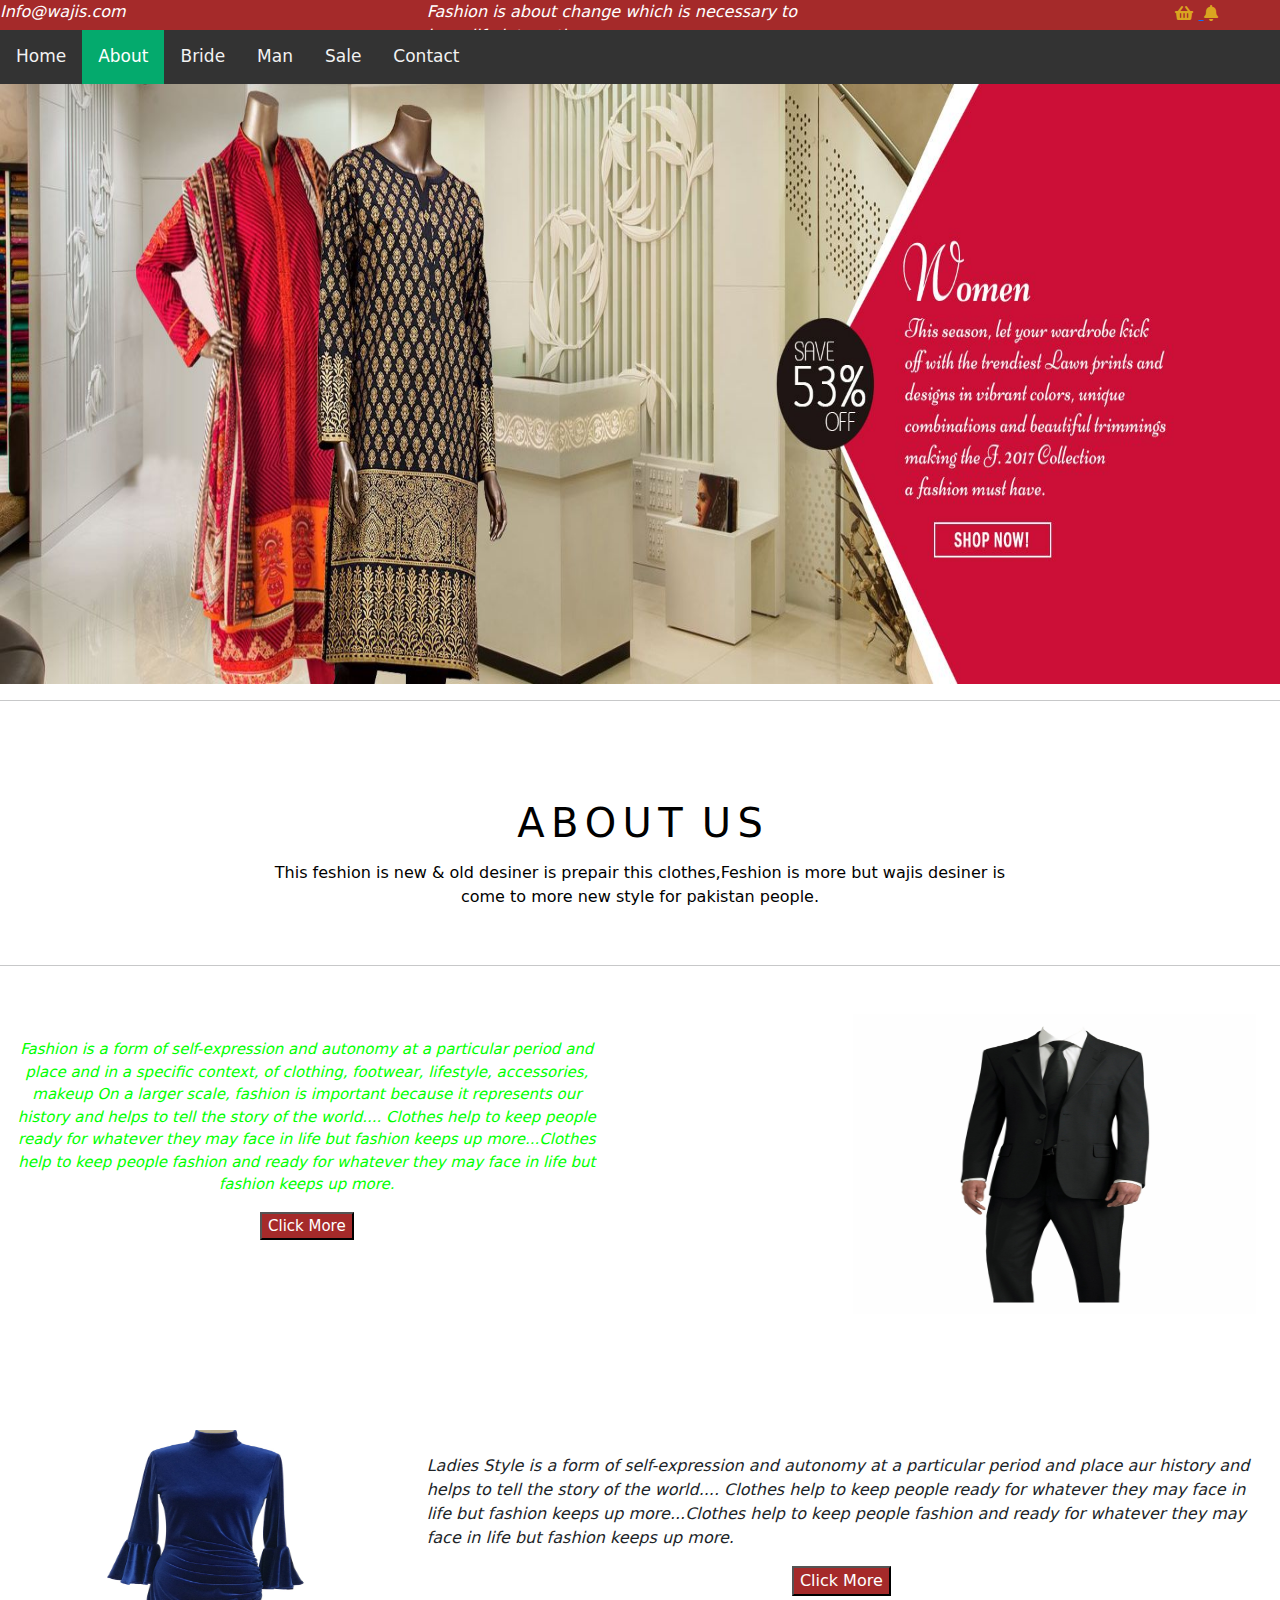
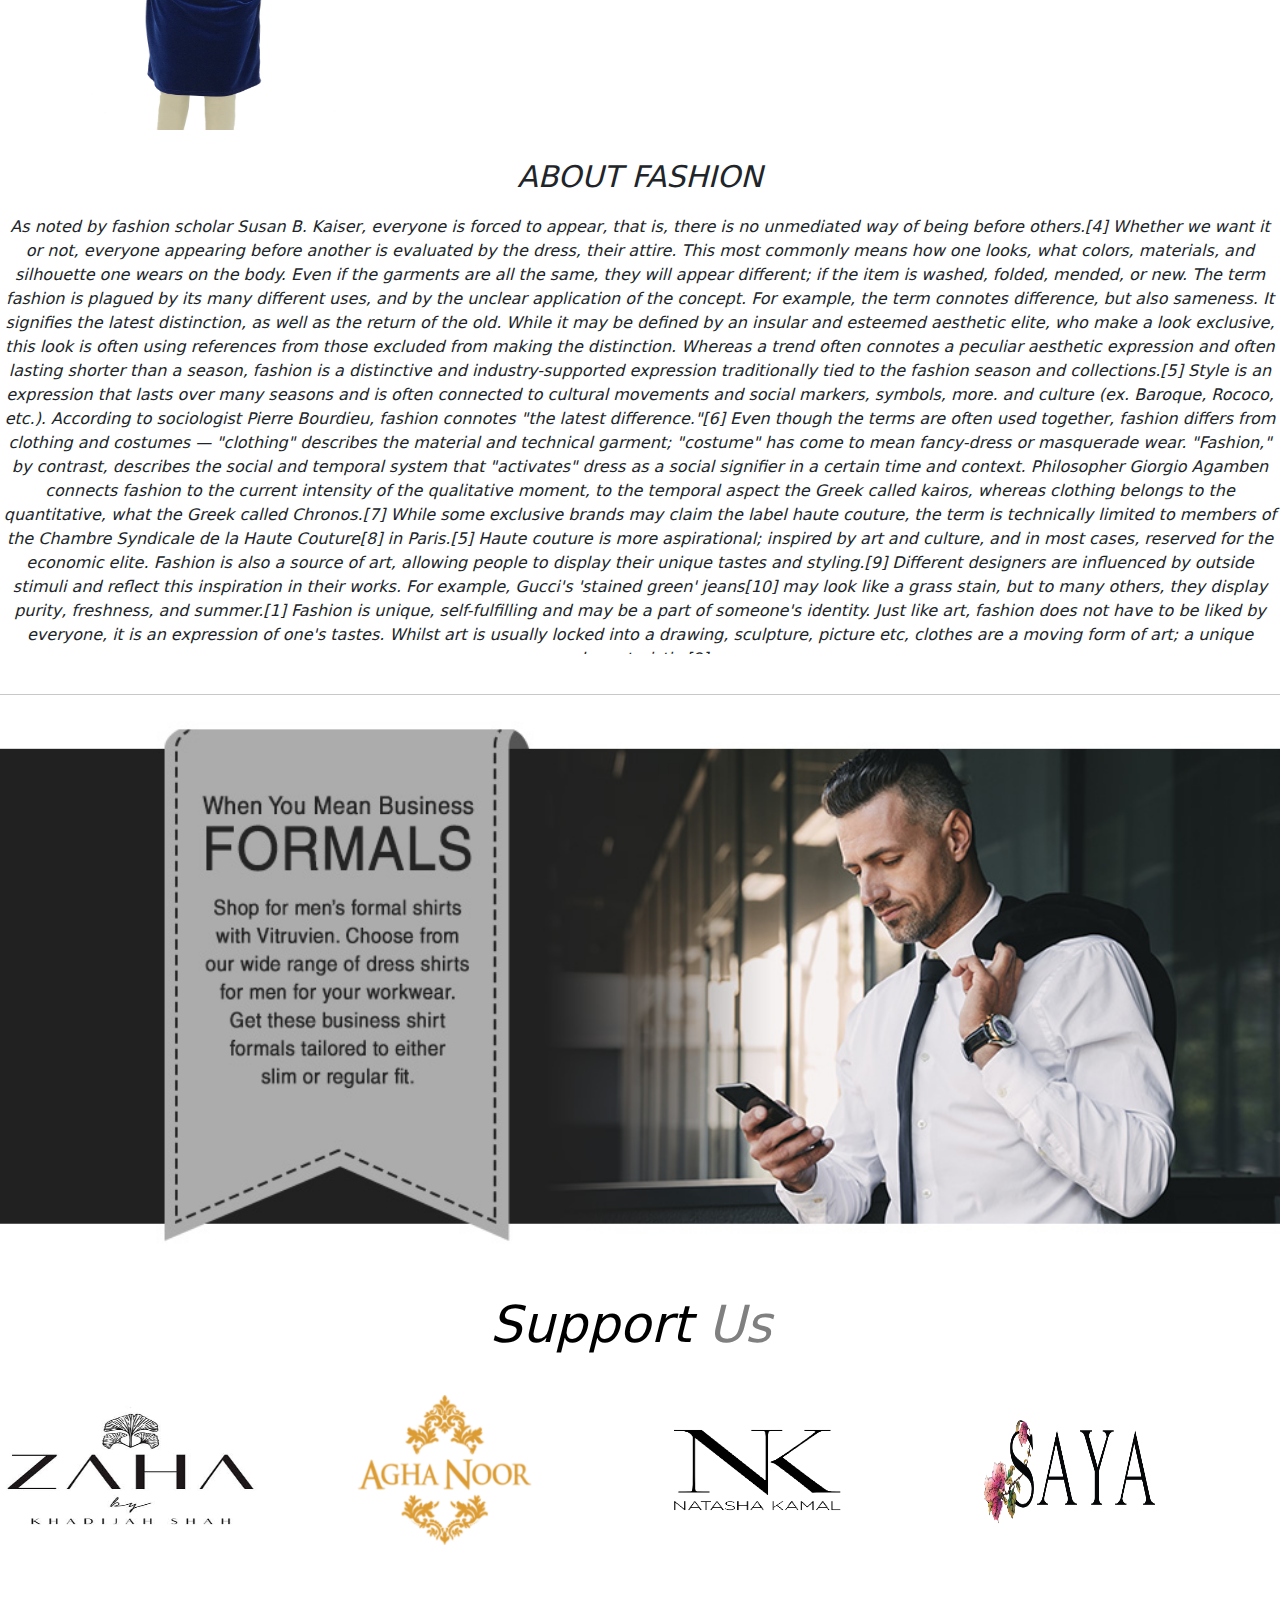
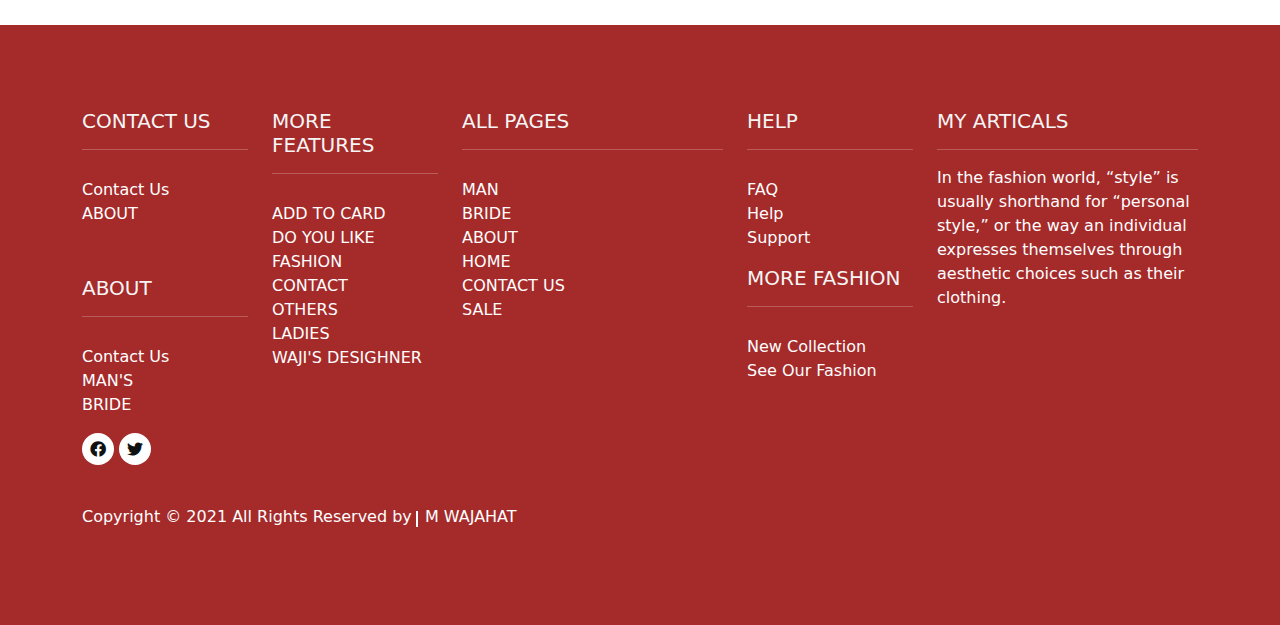
<file: index.html>
<!doctype html>
<html>
<head>
<meta charset="utf-8">
<title>waji</title>
<link rel="stylesheet" href="css/style.css">  
<link rel="stylesheet" href="css/css/bootstrap.min.css">
<link rel="stylesheet" href="font/css/all.min.css">





<script src="css/js/popper.min.js"></script>
<script src="css/js/jquery.min.js"></script>
<script src="css/js/bootstrap.min.js"></script>

<script src="jssapp.js"></script>

  




    </head>
    <body>
		
	      <div class="top">
	    		  <div class="row topin">
  		    	  <div class="col-4 info"><em>Info@wajis.com</em></div>
			          <div class="col-4 info"><em>Fashion is about change which is necessary to keep life interesting.</em></div>
			            <div class="col-4 info">
					    <a href="">
						<i class="fa fa-shopping-basket shopng"></i>
         <i class="fa fa-bell shopng1"></i>						
		 </a>
								
			</div>
			
		  </div>
		  </div>
	


 
      <div class="topnav" id="myTopnav">
        <a href="home.html">Home</a>
        <a href="index.html" class="active" target="block">About</a>
        <a href="bride.html" target="block">Bride</a>
        <a href="Mans.html" target="block">Man</a>
        <a href="sale.html" target="block">Sale</a>
        <a href="contact.html" target="block">Contact</a>
        <a href="javascript:void(0);" class="icon" onclick="myFunction()">
          <i class="fa fa-bars"></i>
        </a>
      </div>
    
 

      <div class="container-fuild">
        <img src="img/ladistylebnr.jpg" width="100%" height="600px">
      </div>
      
      
        <hr>      

	

  




        <div class="container fession mt-5" style="background-color: white;">
        	<div class="row pt-4">
            <div class="col-2 "></div>
            <div class="col-8 fesionabout">
            	
                <div class="wavy fesiontxt mb-2">
      		  <span style="--i:1; color: black;">A</span>
            <span style="--i:2; color: black;">B</span>
            <span style="--i:3; color: black;">O</span>
            <span style="--i:4; color: black;">U</span>
            <span style="--i:5; color: black;">T</span>
            &nbsp;
            <span style="--i:6; color: black;">U</span>
            <span style="--i:7; color: black;">S</span>
    
      </div>                
                
                <p class="fesionaboot" style="color: black;">This feshion is new & old desiner is prepair this clothes,Feshion is more 
                but wajis desiner is come to more new style for pakistan people. </p>
            </div>
            <div class="col-2 about"></div>
        	</div>
        </div>
        
        <hr>


<div class="atxt mt-5">
  <div class="htxtpick1">
    <div class="row htxtrow">
      <div class="col-8 htxtcol">
          <div class="boxh">
            <div class="row">
              <div class="col-12 hcrvediv">
                  <em>Fashion is a form of self-expression and autonomy at a particular period and place and in a specific context, of clothing, footwear, lifestyle, accessories, makeup On a larger scale, fashion is important because it represents our history and helps to tell the story of the world.... Clothes help to keep people ready for whatever they may face in life but fashion keeps up more...Clothes help to keep people fashion and ready for whatever they may face in life but fashion keeps up more. </em>
                 <p class="mt-3"> <button class="button" style="background-color: brown;"><span><a href="index.html" class="hfotra">Click More</a></span></button></p>
                </div>
          </div>
  
          </div>
      </div>
      <div class="col-4 htxtcol">
          <img src="img/mnsu1.png" width="100%" height="300px">
      </div>
    </div>
  </div>
</div>
          






<div class="aboutbox mt-3">
    <div class="row abox">
        <div class="col-4 aboxcol pb-5">
            <img src="img/pngladies.jpg" width="100%" height="300px">
        </div>
        <div class="col-8 aboxcol pt-4">
         <span class="text"><em>Ladies Style is a form of self-expression and autonomy at a particular period and place aur history and helps to tell the story of the world.... Clothes help to keep people ready for whatever they may face in life but fashion keeps up more...Clothes help to keep people fashion and ready for whatever they may face in life but fashion keeps up more. </em></span>
          <p class="mt-3 btna"> <button class="button" style="background-color: brown;"><span><a href="index.html" class="hfotra">Click More</a></span></button></p>

        </div>
      </div>
</div>





<div class="container-fuild aboutfashion mt-4">

    <i><p style="font-size: 30px;">ABOUT FASHION</p></i>

    <i>As noted by fashion scholar Susan B. Kaiser, everyone is forced to appear, that is, there is no unmediated way of being before others.[4] Whether we want it or not, everyone appearing before another is evaluated by the dress, their attire. This most commonly means how one looks, what colors, materials, and silhouette one wears on the body. Even if the garments are all the same, they will appear different; if the item is washed, folded, mended, or new.

        The term fashion is plagued by its many different uses, and by the unclear application of the concept. For example, the term connotes difference, but also sameness. It signifies the latest distinction, as well as the return of the old. While it may be defined by an insular and esteemed aesthetic elite, who make a look exclusive, this look is often using references from those excluded from making the distinction.
        
        Whereas a trend often connotes a peculiar aesthetic expression and often lasting shorter than a season, fashion is a distinctive and industry-supported expression traditionally tied to the fashion season and collections.[5] Style is an expression that lasts over many seasons and is often connected to cultural movements and social markers, symbols, more. and culture (ex. Baroque, Rococo, etc.). According to sociologist Pierre Bourdieu, fashion connotes "the latest difference."[6]
        
        Even though the terms are often used together, fashion differs from clothing and costumes — "clothing" describes the material and technical garment; "costume" has come to mean fancy-dress or masquerade wear. "Fashion," by contrast, describes the social and temporal system that "activates" dress as a social signifier in a certain time and context. Philosopher Giorgio Agamben connects fashion to the current intensity of the qualitative moment, to the temporal aspect the Greek called kairos, whereas clothing belongs to the quantitative, what the Greek called Chronos.[7]
        
        While some exclusive brands may claim the label haute couture, the term is technically limited to members of the Chambre Syndicale de la Haute Couture[8] in Paris.[5] Haute couture is more aspirational; inspired by art and culture, and in most cases, reserved for the economic elite.
        
        Fashion is also a source of art, allowing people to display their unique tastes and styling.[9] Different designers are influenced by outside stimuli and reflect this inspiration in their works. For example, Gucci's 'stained green' jeans[10] may look like a grass stain, but to many others, they display purity, freshness, and summer.[1]
        
        Fashion is unique, self-fulfilling and may be a part of someone's identity. Just like art, fashion does not have to be liked by everyone, it is an expression of one's tastes. Whilst art is usually locked into a drawing, sculpture, picture etc, clothes are a moving form of art; a unique characteristic.[9]
        
        </i>
</div>




<br><hr>


<div class="container-fuild" style="margin-top: 0%;">
  <img src="img/mbfor.jpg" width="100%">
</div>
        







<div class="container-fuild wegetus mt-3">
    <div class="row weget">
        <div class="col-12 wegetcol">
          <i><span class="wetext">Support <label style="color: gray;"> Us</label></span></i>
        </div>

        
        <div class="col-12 wegetcol1">
            <div class="row weinner">
                <div class="col-3 weinercol">
                    <img src="img/logobrand1.jpg" height="150px" width="90%">
                </div>
                <div class="col-3 weinercol">
                    <img src="img/logobrand5.png" height="150px" width="90%">
                </div>
                <div class="col-3 weinercol">
                    <img src="img/logobrand6.png" height="150px" width="90%">
                </div>
                <div class="col-3 weinercol">
                    <img src="img/logobrand4.png" height="150px" width="90%">
                </div>
               
            </div>
        </div>
    </div>

</div>









</div>










<main class="fotr" style="background-color: brown;">
  <div class="container" style="background-color: brown;">
      <div class="row">
          <div class="col-12 col-md-6 col-lg-2">
              <div class="first">
                  <h5 class="hc">Contact Us<hr class="hc"></h5>
                  <ul class="list-unstyled">
                      <li><a href="contact.html" class="hfotra">Contact Us</a></li>
                      <li><a href="index.html" class="hfotra">ABOUT</a></li>
                  </ul>
              </div>
              <div class="second">
                  <h5 class="hc">About<hr class="hc"></h5>
                  <ul class="list-unstyled">
                    <li><a href="contact.html" class="hfotra">Contact Us</a></li>
                    <li><a href="Mans.html" class="hfotra">MAN'S</a></li>
                    <li><a href="bride.html" class="hfotra">BRIDE</a></li>
                  </ul>
              </div>
          </div>
          <div class="col-12 col-md-6 col-lg-2">
              <div class="first">
                  <h5 class="hc">MORE FEATURES<hr class="hc"></h5>
                  <ul class="list-unstyled">
                      <li>ADD TO CARD</li>
                      <li>DO YOU LIKE FASHION</li>
                      <li>CONTACT</li>
                      <li>OTHERS</li>
                      <li>LADIES</li>
                      <li>WAJI'S DESIGHNER</li>
                  </ul>
              </div>
          </div>
          <div class="col-12 col-md-6 col-lg-3">
              <div class="first">
                  <h5 class="hc">ALL Pages<hr class="hc"></h5>
                  <ul class="list-unstyled">
                      <li>MAN</li>
                      <li>BRIDE</li>
                      <li>ABOUT</li>
                      <li>HOME</li>
                      <li>CONTACT US</li>
                      <li>SALE</li>
                  </ul>
              </div>
          </div>
          <div class="col-12 col-md-6 col-lg-2">
              <div class="first">
                  <h5 class="hc">HELP<hr class="hc"></h5>
                  <ul class="list-unstyled">
                      <li>FAQ</li>
                      <li>Help</li>
                      <li>Support</li>
                  </ul>
              </div>
              <div class="second-less">
                  <h5 class="hc">MORE FASHION<hr class="hc"></h5>
                  <ul class="list-unstyled">
                      <li>New Collection</li>
                      <li>See Our Fashion</li>
                  </ul>
              </div>
          </div>
          <div class="col-12 col-lg-3">
              <div class="first">
                  <h5 class="hc">My Articals<hr class="hc"></h5>
                  <p>In the fashion world, “style” is usually shorthand for “personal style,” or the way an individual expresses themselves through aesthetic choices such as their clothing.</p>
              </div>
          </div>
      </div>
      <div class="row ">
          <div class="col-4">
              <i class="fab fa-facebook"></i>
              <i class="fab fa-twitter"></i>
          </div>
      </div>
      <div class="row">
          <div class="col-12">
              <ul class="list-unstyled list-inline">
                  <li class="list-inline-item">Copyright © 2021 All Rights Reserved by</li>
                 <li class="list-inline-item"><a href="#" class="hfotra">M WAJAHAT</a></li>
              </ul>
          </div>
      </div>
  </div>
</main>
























  </body>

  </html>
</file>
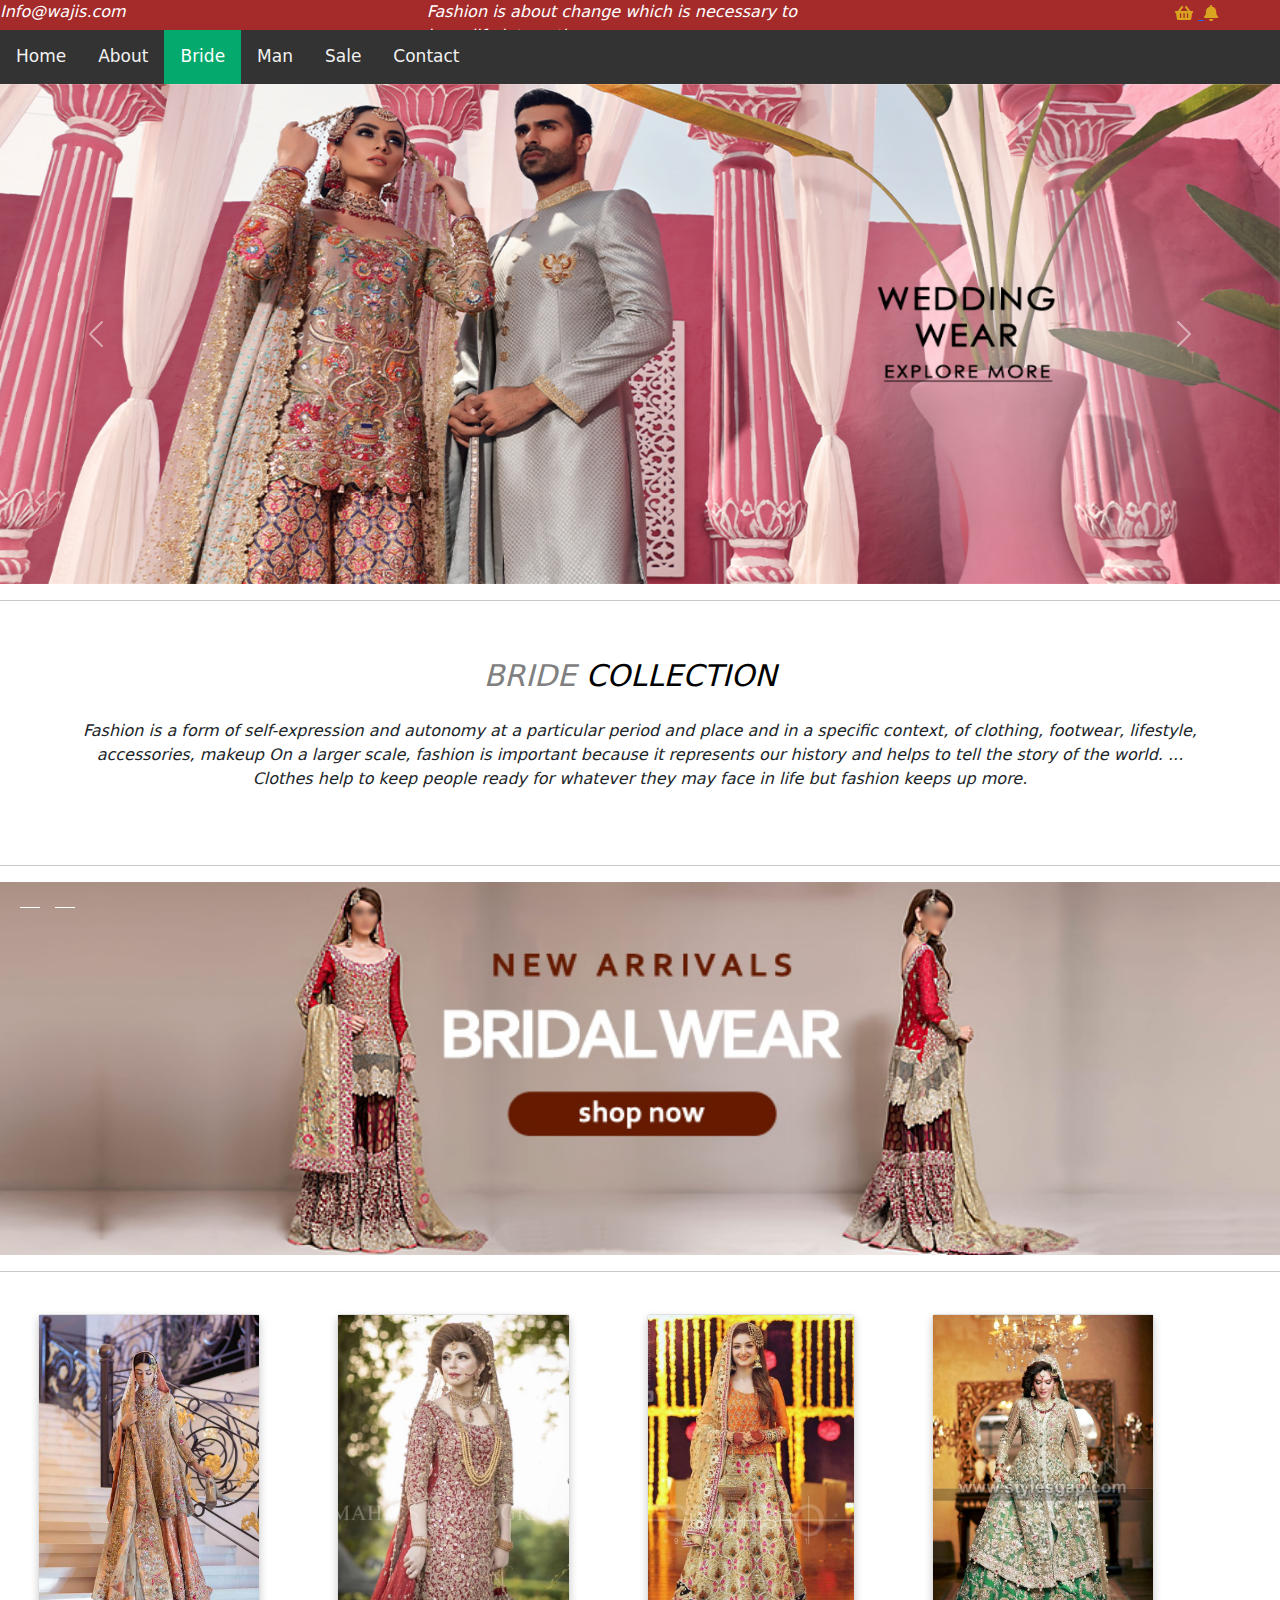
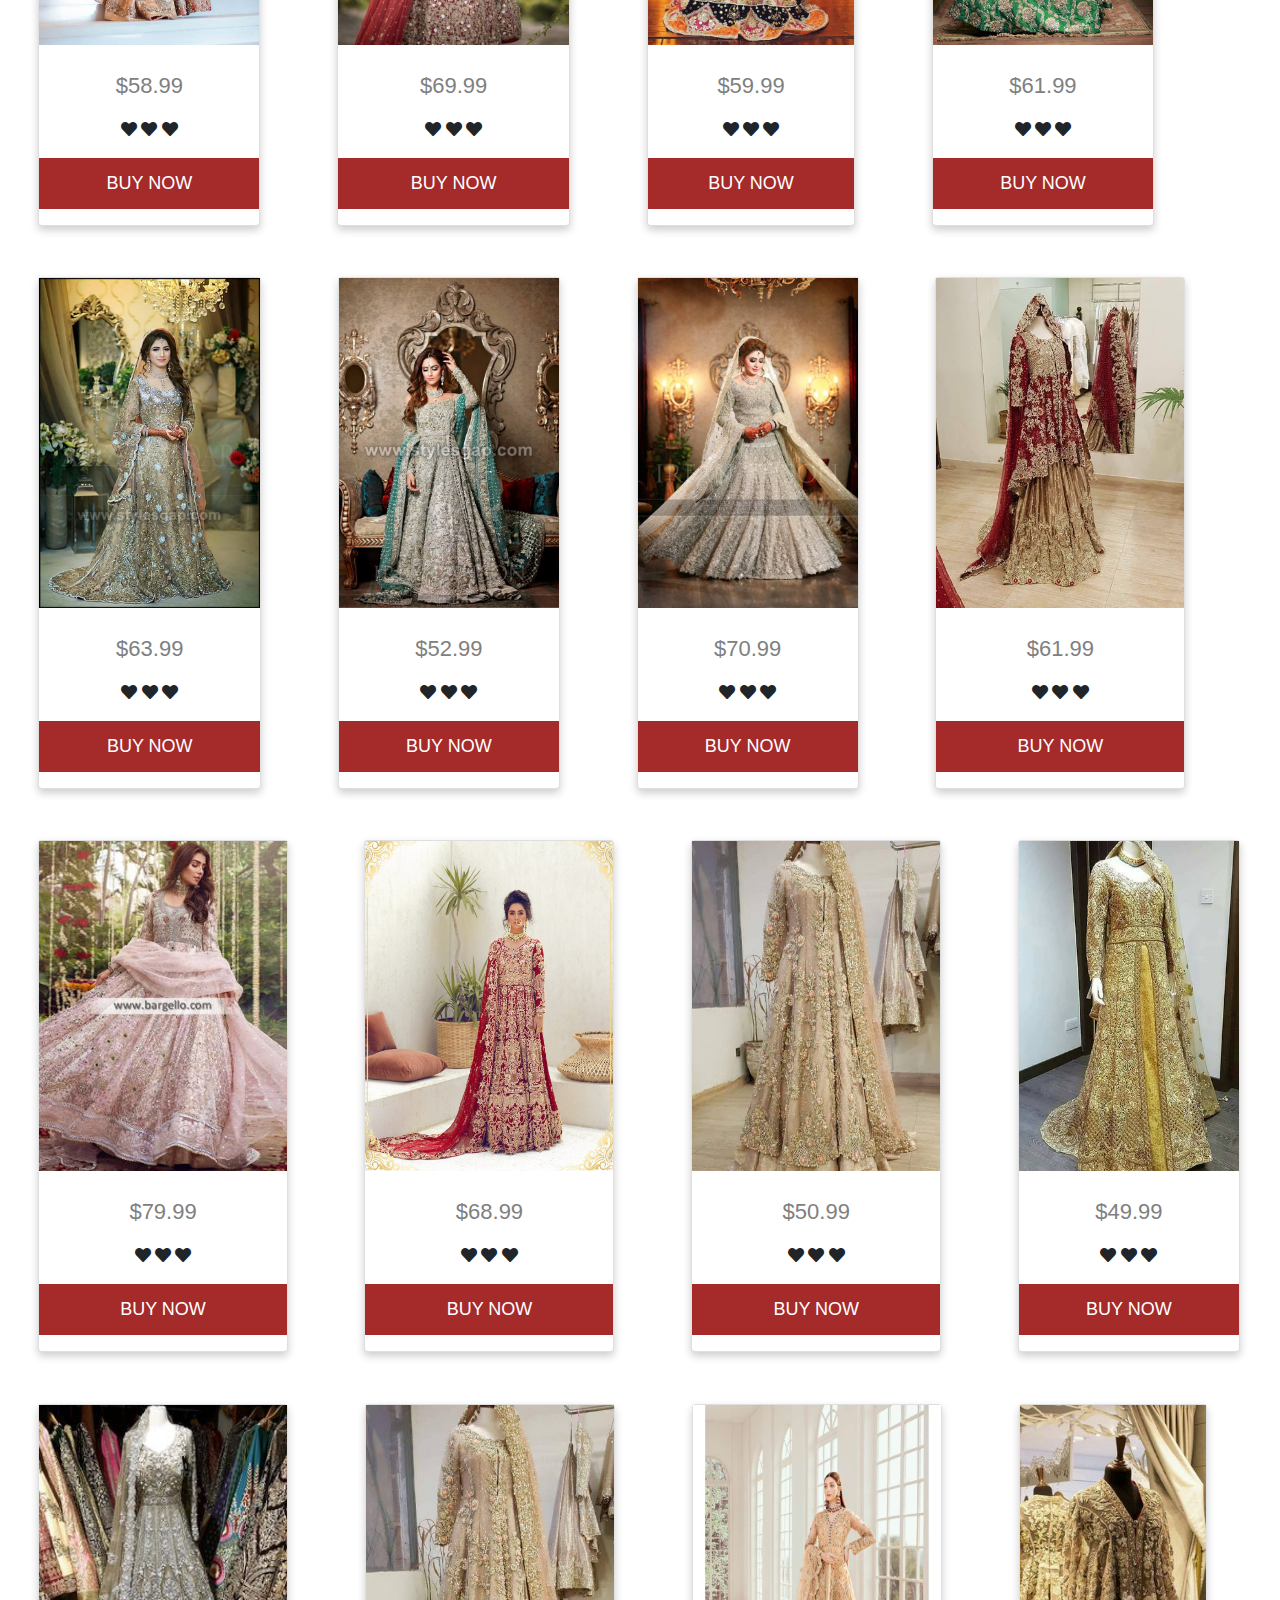
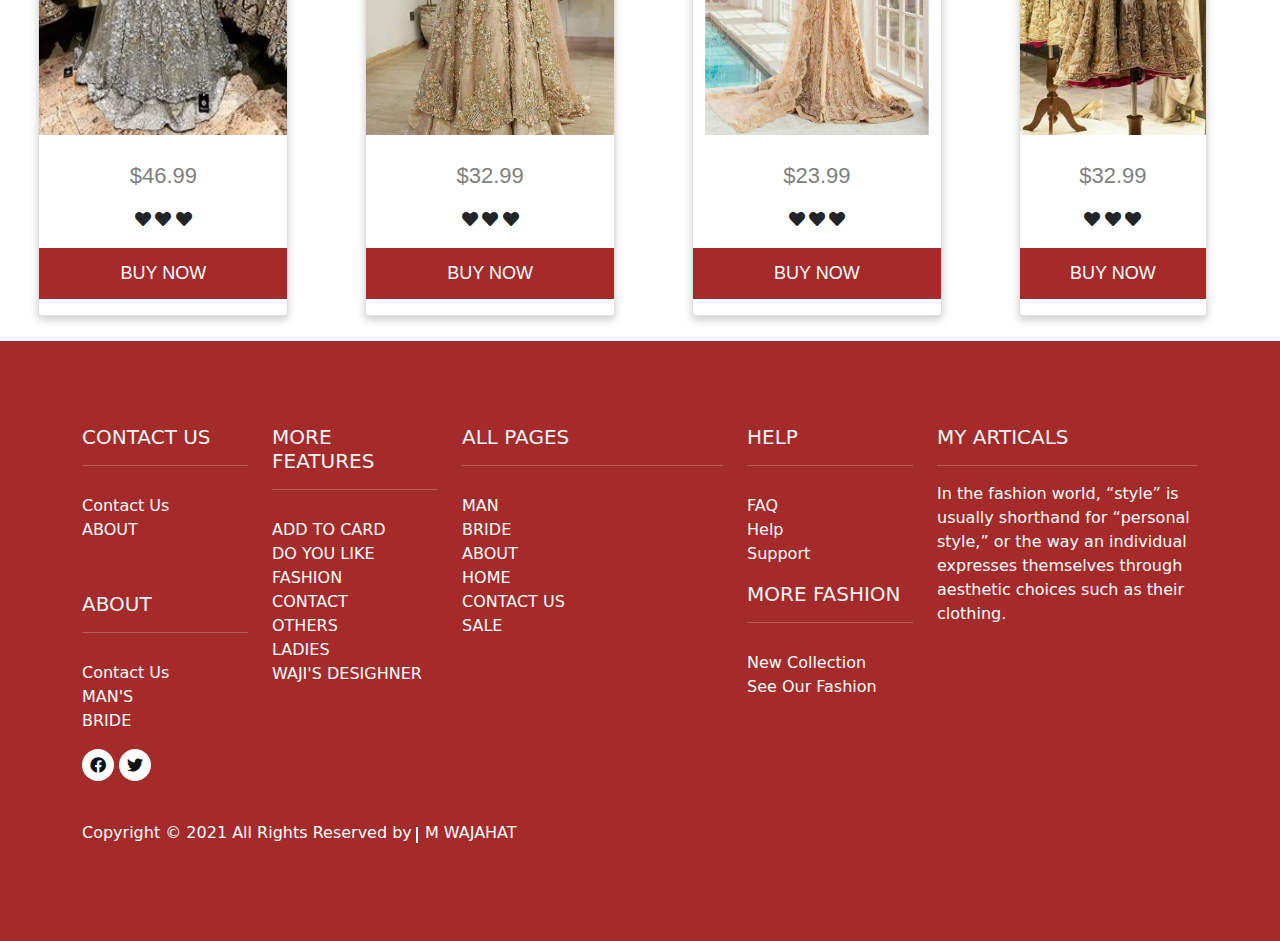
<file: bride.html>
<!DOCTYPE html>
<html lang="en">
<head>
    <meta charset="UTF-8">
    <meta http-equiv="X-UA-Compatible" content="IE=edge">
    <meta name="viewport" content="width=device-width, initial-scale=1.0">
    <title>Document</title>

    <link rel="stylesheet" href="css/style.css">
    <link rel="stylesheet" href="css/css/bootstrap.min.css">
    <link rel="stylesheet" href="font/css/all.min.css">
    
    
    <script src="css/js/popper.min.js"></script>
    <script src="css/js/jquery.min.js"></script>
    <script src="css/js/bootstrap.min.js"></script>

    <script src="jssapp.js"></script>

    </head>
    <body>
    
    


  <div class="top">
    <div class="row topin">
      <div class="col-4 info"><em>Info@wajis.com</em></div>
        <div class="col-4 info"><em>Fashion is about change which is necessary to keep life interesting.</em></div>
          <div class="col-4 info">
      <a href="">
    <i class="fa fa-shopping-basket shopng"></i>
 <i class="fa fa-bell shopng1"></i>						
</a>
        
</div>

</div>
</div>


        
  <div class="topnav" id="myTopnav">
    <a href="home.html" target="block">Home</a>
    <a href="index.html" target="block">About</a>
    <a href="bride.html" class="active" target="block">Bride</a>
    <a href="Mans.html" target="block">Man</a>
    <a href="sale.html" target="block">Sale</a>
    <a href="contact.html" target="block">Contact</a>
    <a href="javascript:void(0);" class="icon" onclick="myFunction()">
      <i class="fa fa-bars"></i>
    </a>
  </div>



 

 <div id="carouselExampleIndicators" class="carousel slide" data-ride="carousel">
  <ol class="carousel-indicators">
    <li data-target="#carouselExampleIndicators" data-slide-to="0" class="active"></li>
    <li data-target="#carouselExampleIndicators" data-slide-to="1"></li>
    <li data-target="#carouselExampleIndicators" data-slide-to="2"></li>
  </ol>
  <div class="carousel-inner">
    <div class="carousel-item active">
      <img class="d-block w-100" src="img/bnnnnr1.jpg" height="500px" alt="First slide">
    </div>
    <div class="carousel-item">
      <img class="d-block w-100" src="img/newsal.jpg" height="500px" alt="Second slide">
    </div>
    <div class="carousel-item">
      <img class="d-block w-100" src="img/bribn.jpg" height="500px" alt="Third slide" style="cursor: pointer;">
    </div>
  </div>
  <a class="carousel-control-prev" href="#carouselExampleIndicators" role="button" data-slide="prev">
    <span class="carousel-control-prev-icon" aria-hidden="true"></span>
    <span class="sr-only">Previous</span>
  </a>
  <a class="carousel-control-next" href="#carouselExampleIndicators" role="button" data-slide="next">
    <span class="carousel-control-next-icon" aria-hidden="true"></span>
    <span class="sr-only">Next</span>
  </a>
</div>







<hr>



<div class="container hhdg mt-5" style="background-color: transparent;">
  <div class="row">
      <div class="col-12 hdgcol">
        <label class="hdgtxt"><em><span class="hcolor">BRIDE</span> COLLECTION</em></label>
      </div>
    </div>
    <div class="row">
      <div class="col-12 hdgcol1">
          <em>Fashion is a form of self-expression and autonomy at a particular period and place and in a specific context, of clothing, footwear, lifestyle, accessories, makeup On a larger scale, fashion is important because it represents our history and helps to tell the story of the world. ... Clothes help to keep people ready for whatever they may face in life but fashion keeps up more.</em>
      </div>
  </div>
</div>

<hr>




<div class="container-fuild">
  <img src="img/bbn.jpg" width="100%">
</div>





<hr>



<div class="card">
  <img src="img/bri2.jpg" style="width:100%" height="330px">
  <br>
  <p class="price">$58.99</p>
  <p><i class="fas fa-heart"></i>
    <i class="fas fa-heart"></i>
    <i class="fas fa-heart"></i>
  </p>
  <p> <button class="button" style="background-color: brown;"><span>BUY NOW</span></button></p>
</div>






<div class="card">
  <img src="img/bri4.jpg" style="width:100%" height="330px">
  <br>
  <p class="price">$69.99</p>
  <p><i class="fas fa-heart"></i>
    <i class="fas fa-heart"></i>
    <i class="fas fa-heart"></i>
  </p>
  <p> <button class="button" style="background-color: brown;"><span>BUY NOW</span></button></p>
</div>







<div class="card">
  <img src="img/bri5.jpg" style="width:100%" height="330px">
  <br>
  <p class="price">$59.99</p>
  <p><i class="fas fa-heart"></i>
    <i class="fas fa-heart"></i>
    <i class="fas fa-heart"></i>
  </p>
  <p> <button class="button" style="background-color: brown;"><span>BUY NOW</span></button></p>
</div>




<div class="card">
  <img src="img/bri6.jpg" style="width:100%" height="330px">
  <br>
  <p class="price">$61.99</p>
  <p><i class="fas fa-heart"></i>
    <i class="fas fa-heart"></i>
    <i class="fas fa-heart"></i>
  </p>
  <p> <button class="button" style="background-color: brown;"><span>BUY NOW</span></button></p>
</div>






<div class="card">
  <img src="img/bri7.jpg" style="width:100%" height="330px">
  <br>
  <p class="price">$63.99</p>
  <p><i class="fas fa-heart"></i>
    <i class="fas fa-heart"></i>
    <i class="fas fa-heart"></i>
  </p>
  <p> <button class="button" style="background-color: brown;"><span>BUY NOW</span></button></p>
</div>





<div class="card">
  <img src="img/bri8.jpg" style="width:100%" height="330px">
  <br>
  <p class="price">$52.99</p>
  <p><i class="fas fa-heart"></i>
    <i class="fas fa-heart"></i>
    <i class="fas fa-heart"></i>
  </p>
  <p> <button class="button" style="background-color: brown;"><span>BUY NOW</span></button></p>
</div>














<div class="card">
  <img src="img/bri9.jpg" style="width:100%" height="330px">
  <br>
  <p class="price">$70.99</p>
  <p><i class="fas fa-heart"></i>
    <i class="fas fa-heart"></i>
    <i class="fas fa-heart"></i>
  </p>
  <p> <button class="button" style="background-color: brown;"><span>BUY NOW</span></button></p>
</div>










<div class="card">
  <img src="img/bridehmoe.jpg" style="width:100%" height="330px">
  <br>
  <p class="price">$61.99</p>
  <p><i class="fas fa-heart"></i>
    <i class="fas fa-heart"></i>
    <i class="fas fa-heart"></i>
  </p>
  <p> <button class="button" style="background-color: brown;"><span>BUY NOW</span></button></p>
</div>


<div class="card">
  <img src="img/bride5.jpeg" style="width:100%" height="330px">
  <br>
  <p class="price">$79.99</p>
  <p><i class="fas fa-heart"></i>
    <i class="fas fa-heart"></i>
    <i class="fas fa-heart"></i>
  </p>
  <p> <button class="button" style="background-color: brown;"><span>BUY NOW</span></button></p>
</div>



<div class="card">
  <img src="img/bri11.jpg" style="width:100%" height="330px">
  <br>
  <p class="price">$68.99</p>
  <p><i class="fas fa-heart"></i>
    <i class="fas fa-heart"></i>
    <i class="fas fa-heart"></i>
  </p>
  <p> <button class="button" style="background-color: brown;"><span>BUY NOW</span></button></p>
</div>




<div class="card">
  <img src="img/bri12.jpg" style="width:100%" height="330px">
  <br>
  <p class="price">$50.99</p>
  <p><i class="fas fa-heart"></i>
    <i class="fas fa-heart"></i>
    <i class="fas fa-heart"></i>
  </p>
  <p> <button class="button" style="background-color: brown;"><span>BUY NOW</span></button></p>
</div>





<div class="card">
  <img src="img/bri13.jpg" style="width:100%" height="330px">
  <br>
  <p class="price">$49.99</p>
  <p><i class="fas fa-heart"></i>
    <i class="fas fa-heart"></i>
    <i class="fas fa-heart"></i>
  </p>
  <p> <button class="button" style="background-color: brown;"><span>BUY NOW</span></button></p>
</div>






<div class="card">
  <img src="img/bri15.jpg" style="width:100%" height="330px">
  <br>
  <p class="price">$46.99</p>
  <p><i class="fas fa-heart"></i>
    <i class="fas fa-heart"></i>
    <i class="fas fa-heart"></i>
  </p>
  <p> <button class="button" style="background-color: brown;"><span>BUY NOW</span></button></p>
</div>



<div class="card">
  <img src="img/bri20.jpg" style="width:100%" height="330px">
  <br>
  <p class="price">$32.99</p>
  <p><i class="fas fa-heart"></i>
    <i class="fas fa-heart"></i>
    <i class="fas fa-heart"></i>
  </p>
  <p> <button class="button" style="background-color: brown;"><span>BUY NOW</span></button></p>
</div>




<div class="card">
  <img src="img/bri21.jpg" style="width:100%" height="330px">
  <br>
  <p class="price">$23.99</p>
  <p><i class="fas fa-heart"></i>
    <i class="fas fa-heart"></i>
    <i class="fas fa-heart"></i>
  </p>
  <p> <button class="button" style="background-color: brown;"><span>BUY NOW</span></button></p>
</div>





<div class="card">
  <img src="img/bri22.jpg" style="width:100%" height="330px">
  <br>
  <p class="price">$32.99</p>
  <p><i class="fas fa-heart"></i>
    <i class="fas fa-heart"></i>
    <i class="fas fa-heart"></i>
  </p>
  <p> <button class="button" style="background-color: brown;"><span>BUY NOW</span></button></p>
</div>

















<main class="fotr">
  <div class="container fotr" style="background-color: transparent;">
      <div class="row">
          <div class="col-12 col-md-6 col-lg-2">
              <div class="first">
                  <h5 class="hc">Contact Us<hr class="hc"></h5>
                  <ul class="list-unstyled">
                      <li><a href="contact.html" class="hfotra">Contact Us</a></li>
                      <li><a href="index.html" class="hfotra">ABOUT</a></li>
                  </ul>
              </div>
              <div class="second">
                  <h5 class="hc">About<hr class="hc"></h5>
                  <ul class="list-unstyled">
                    <li><a href="contact.html" class="hfotra">Contact Us</a></li>
                    <li><a href="Mans.html" class="hfotra">MAN'S</a></li>
                    <li><a href="bride.html" class="hfotra">BRIDE</a></li>
                  </ul>
              </div>
          </div>
          <div class="col-12 col-md-6 col-lg-2">
              <div class="first">
                  <h5 class="hc">MORE FEATURES<hr class="hc"></h5>
                  <ul class="list-unstyled">
                      <li>ADD TO CARD</li>
                      <li>DO YOU LIKE FASHION</li>
                      <li>CONTACT</li>
                      <li>OTHERS</li>
                      <li>LADIES</li>
                      <li>WAJI'S DESIGHNER</li>
                  </ul>
              </div>
          </div>
          <div class="col-12 col-md-6 col-lg-3">
              <div class="first">
                  <h5 class="hc">ALL Pages<hr class="hc"></h5>
                  <ul class="list-unstyled">
                      <li>MAN</li>
                      <li>BRIDE</li>
                      <li>ABOUT</li>
                      <li>HOME</li>
                      <li>CONTACT US</li>
                      <li>SALE</li>
                  </ul>
              </div>
          </div>
          <div class="col-12 col-md-6 col-lg-2">
              <div class="first">
                  <h5 class="hc">HELP<hr class="hc"></h5>
                  <ul class="list-unstyled">
                      <li>FAQ</li>
                      <li>Help</li>
                      <li>Support</li>
                  </ul>
              </div>
              <div class="second-less">
                  <h5 class="hc">MORE FASHION<hr class="hc"></h5>
                  <ul class="list-unstyled">
                      <li>New Collection</li>
                      <li>See Our Fashion</li>
                  </ul>
              </div>
          </div>
          <div class="col-12 col-lg-3">
              <div class="first">
                  <h5 class="hc">My Articals<hr class="hc"></h5>
                  <p>In the fashion world, “style” is usually shorthand for “personal style,” or the way an individual expresses themselves through aesthetic choices such as their clothing.</p>
              </div>
          </div>
      </div>
      <div class="row ">
          <div class="col-4">
              <i class="fab fa-facebook"></i>
              <i class="fab fa-twitter"></i>
          </div>
      </div>
      <div class="row">
          <div class="col-12">
              <ul class="list-unstyled list-inline">
                  <li class="list-inline-item">Copyright © 2021 All Rights Reserved by</li>
                 <li class="list-inline-item"><a href="#" class="hfotra">M WAJAHAT</a></li>
              </ul>
          </div>
      </div>
  </div>
</main>



















    
</body>
</html>
</file>
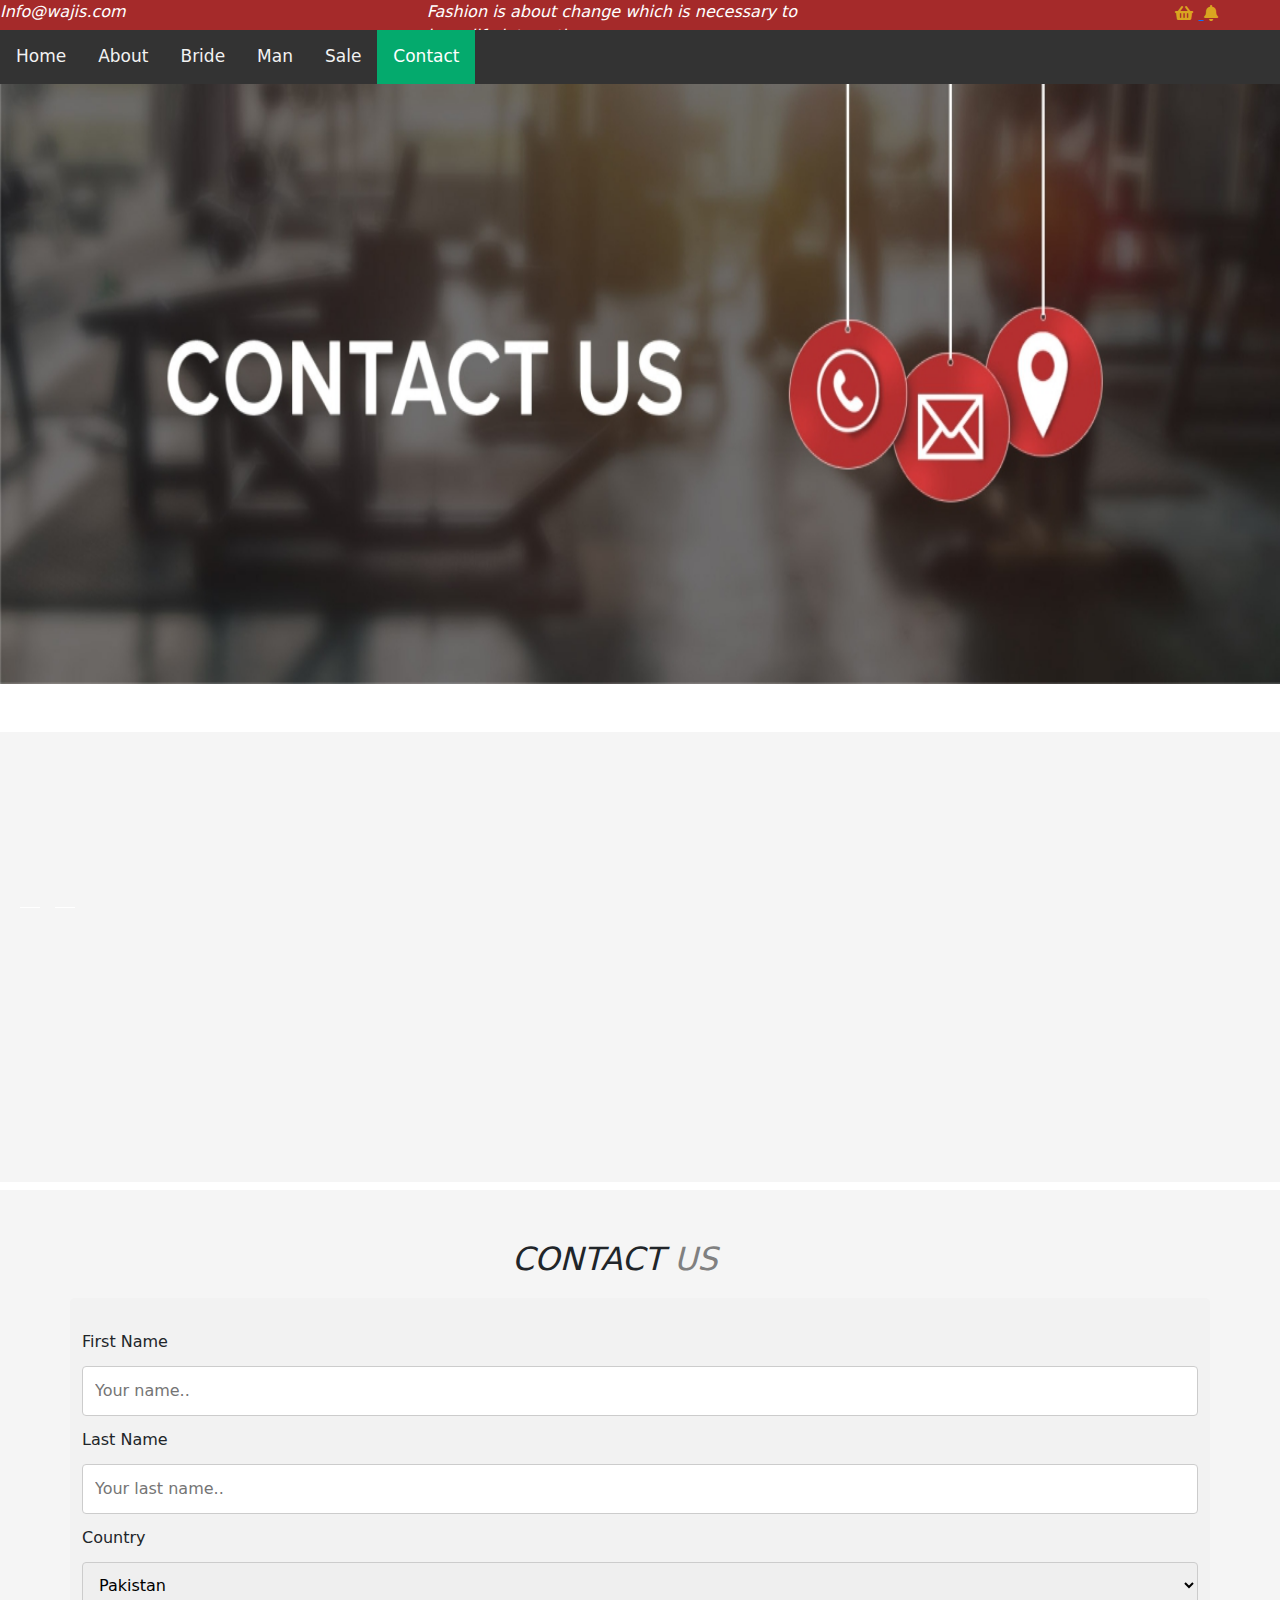
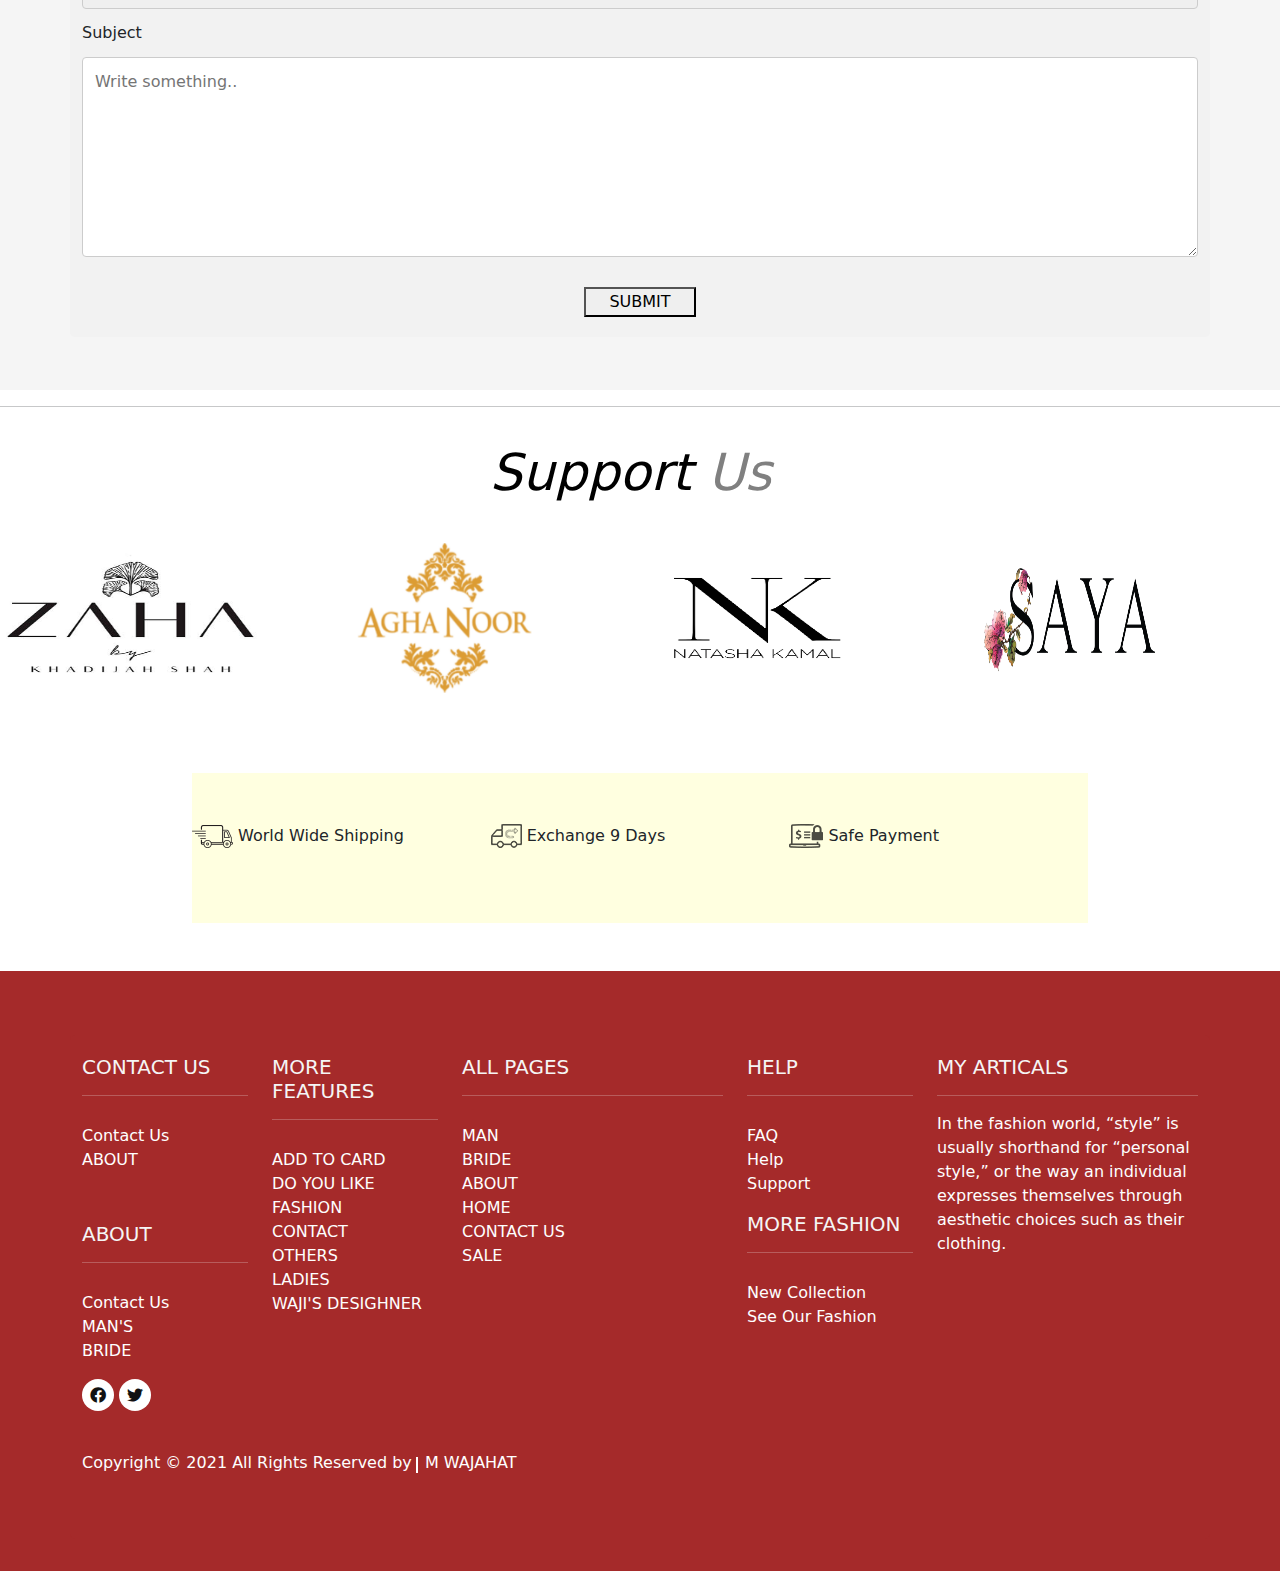
<file: contact.html>
<!DOCTYPE html>
<html lang="en">
<head>
    <meta charset="UTF-8">
    <meta http-equiv="X-UA-Compatible" content="IE=edge">
    <meta name="viewport" content="width=device-width, initial-scale=1.0">
    <title>Document</title>

<link rel="stylesheet" href="css/style.css">
<link rel="stylesheet" href="css/css/bootstrap.min.css">
<link rel="stylesheet" href="font/css/all.min.css">


<script src="css/js/popper.min.js"></script>
<script src="css/js/jquery.min.js"></script>
<script src="css/js/bootstrap.min.js"></script>
<script src="jssapp.js"></script>

<script>

</script>


</head>

  <body> 






    <div class="top">
      <div class="row topin">
        <div class="col-4 info"><em>Info@wajis.com</em></div>
          <div class="col-4 info"><em>Fashion is about change which is necessary to keep life interesting.</em></div>
            <div class="col-4 info">
        <a href="">
      <i class="fa fa-shopping-basket shopng"></i>
   <i class="fa fa-bell shopng1"></i>						
  </a>
          
  </div>
  
  </div>
  </div>
  
  









  
        
<div class="topnav" id="myTopnav">
  <a href="home.html" target="blank" >Home</a>
  <a href="index.html" target="blank">About</a>
  <a href="bride.html" target="blank">Bride</a>
  <a href="Mans.html" target="blank">Man</a>
  <a href="sale.html" target="blank">Sale</a>
  <a href="contact.html" class="active">Contact</a>
  <a href="javascript:void(0);" class="icon" onclick="myFunction()">
    <i class="fa fa-bars"></i>
  </a>
</div>




 

<div class="container-fuild contctbnr">
  <img src="img/contect bann.jpg" width="100%" height="600px">
</div>


<div class="container-fuild map mt-5">
  <iframe src="https://www.google.com/maps/embed?pb=!1m18!1m12!1m3!1d7242.2117388823535!2d67.1649786291813!3d24.82605284475061!2m3!1f0!2f0!3f0!3m2!1i1024!2i768!4f13.1!3m3!1m2!1s0x3eb33a8a0bc7110b%3A0xd72c04112efaf73e!2sKorangi%206%20No%20Market!5e0!3m2!1sen!2s!4v1625310079550!5m2!1sen!2s" width="100%" height="450" style="border:0;" allowfullscreen="" loading="lazy"></iframe>
</div>

<div class="container-fuild foorm mt-2">

  <i><h2 style="margin-left: 40%; padding-top: 3%;">CONTACT <label style="color: gray;"> US</label></h2></i>
  
  <div class="container">
    <form action="/action_page.php">
      <div class="row">
        <div class="col-25">
          <label for="fname">First Name</label>
        </div>
        <div class="col-75">
          <input type="text" id="fname" name="firstname" placeholder="Your name..">
        </div>
      </div>
      <div class="row">
        <div class="col-25">
          <label for="lname">Last Name</label>
        </div>
        <div class="col-75">
          <input type="text" id="lname" name="lastname" placeholder="Your last name..">
        </div>
      </div>
      <div class="row">
        <div class="col-25">
          <label for="country">Country</label>
        </div>
        <div class="col-75">
          <select id="country" name="country">
            <option value="Pakistan">Pakistan</option>
            <option value="australia">Australia</option>
            <option value="canada">Canada</option>
            <option value="usa">USA</option>
          </select>
        </div>
      </div>
      <div class="row">
        <div class="col-25">
          <label for="subject">Subject</label>
        </div>
        <div class="col-75">
          <textarea id="subject" name="subject" placeholder="Write something.." style="height:200px"></textarea>
        </div>
      </div>
    
<button type="button" class="submitbtn">SUBMIT</button>


    </form>
  </div>
  
</div>









<hr>

<div class="container-fuild wegetus mt-3">
    <div class="row weget">
        <div class="col-12 wegetcol">
          <i><span class="wetext">Support <label style="color: gray;"> Us</label></span></i>
        </div>

        
        <div class="col-12 wegetcol1">
            <div class="row weinner">
                <div class="col-3 weinercol">
                    <img src="img/logobrand1.jpg" height="150px" width="90%">
                </div>
                <div class="col-3 weinercol">
                    <img src="img/logobrand5.png" height="150px" width="90%">
                </div>
                <div class="col-3 weinercol">
                    <img src="img/logobrand6.png" height="150px" width="90%">
                </div>
                <div class="col-3 weinercol">
                    <img src="img/logobrand4.png" height="150px" width="90%">
                </div>
               
            </div>
        </div>
    </div>

</div>




<div class="exchangebar">
  <div class="row xchngrow">
     <div class="col-lg-4 col-sm-12 xchngcol">
        <img src="img/car1.png" class="padingh">
        <span class="padingh">World Wide Shipping</span>
     </div>
  <div class="col-lg-4 col-sm-12 xchngcol">
      <img src="img/car2.png" class="padingh">
      <span class="padingh">Exchange 9 Days</span>
   </div>
   <div class="col-lg-4 col-sm-12 xchngcol">
    <img src="img/car3.png" class="padingh">
    <span class="padingh">Safe Payment</span>
 </div>
   </div>
  </div>






<main class="fotr mt-5" style="background-color: brown;">
  <div class="container" style="background-color: brown;">
      <div class="row">
          <div class="col-12 col-md-6 col-lg-2">
              <div class="first">
                  <h5 class="hc">Contact Us<hr class="hc"></h5>
                  <ul class="list-unstyled">
                      <li><a href="contact.html" class="hfotra">Contact Us</a></li>
                      <li><a href="index.html" class="hfotra">ABOUT</a></li>
                  </ul>
              </div>
              <div class="second">
                  <h5 class="hc">About<hr class="hc"></h5>
                  <ul class="list-unstyled">
                    <li><a href="contact.html" class="hfotra">Contact Us</a></li>
                    <li><a href="Mans.html" class="hfotra">MAN'S</a></li>
                    <li><a href="bride.html" class="hfotra">BRIDE</a></li>
                  </ul>
              </div>
          </div>
          <div class="col-12 col-md-6 col-lg-2">
              <div class="first">
                  <h5 class="hc">MORE FEATURES<hr class="hc"></h5>
                  <ul class="list-unstyled">
                      <li>ADD TO CARD</li>
                      <li>DO YOU LIKE FASHION</li>
                      <li>CONTACT</li>
                      <li>OTHERS</li>
                      <li>LADIES</li>
                      <li>WAJI'S DESIGHNER</li>
                  </ul>
              </div>
          </div>
          <div class="col-12 col-md-6 col-lg-3">
              <div class="first">
                  <h5 class="hc">ALL Pages<hr class="hc"></h5>
                  <ul class="list-unstyled">
                      <li>MAN</li>
                      <li>BRIDE</li>
                      <li>ABOUT</li>
                      <li>HOME</li>
                      <li>CONTACT US</li>
                      <li>SALE</li>
                  </ul>
              </div>
          </div>
          <div class="col-12 col-md-6 col-lg-2">
              <div class="first">
                  <h5 class="hc">HELP<hr class="hc"></h5>
                  <ul class="list-unstyled">
                      <li>FAQ</li>
                      <li>Help</li>
                      <li>Support</li>
                  </ul>
              </div>
              <div class="second-less">
                  <h5 class="hc">MORE FASHION<hr class="hc"></h5>
                  <ul class="list-unstyled">
                      <li>New Collection</li>
                      <li>See Our Fashion</li>
                  </ul>
              </div>
          </div>
          <div class="col-12 col-lg-3">
              <div class="first">
                  <h5 class="hc">My Articals<hr class="hc"></h5>
                  <p>In the fashion world, “style” is usually shorthand for “personal style,” or the way an individual expresses themselves through aesthetic choices such as their clothing.</p>
              </div>
          </div>
      </div>
      <div class="row ">
          <div class="col-4">
              <i class="fab fa-facebook"></i>
              <i class="fab fa-twitter"></i>
          </div>
      </div>
      <div class="row">
          <div class="col-12">
              <ul class="list-unstyled list-inline">
                  <li class="list-inline-item">Copyright © 2021 All Rights Reserved by</li>
                 <li class="list-inline-item"><a href="#" class="hfotra">M WAJAHAT</a></li>
              </ul>
          </div>
      </div>
  </div>
</main>
















  
    
</body>
</html>
</file>
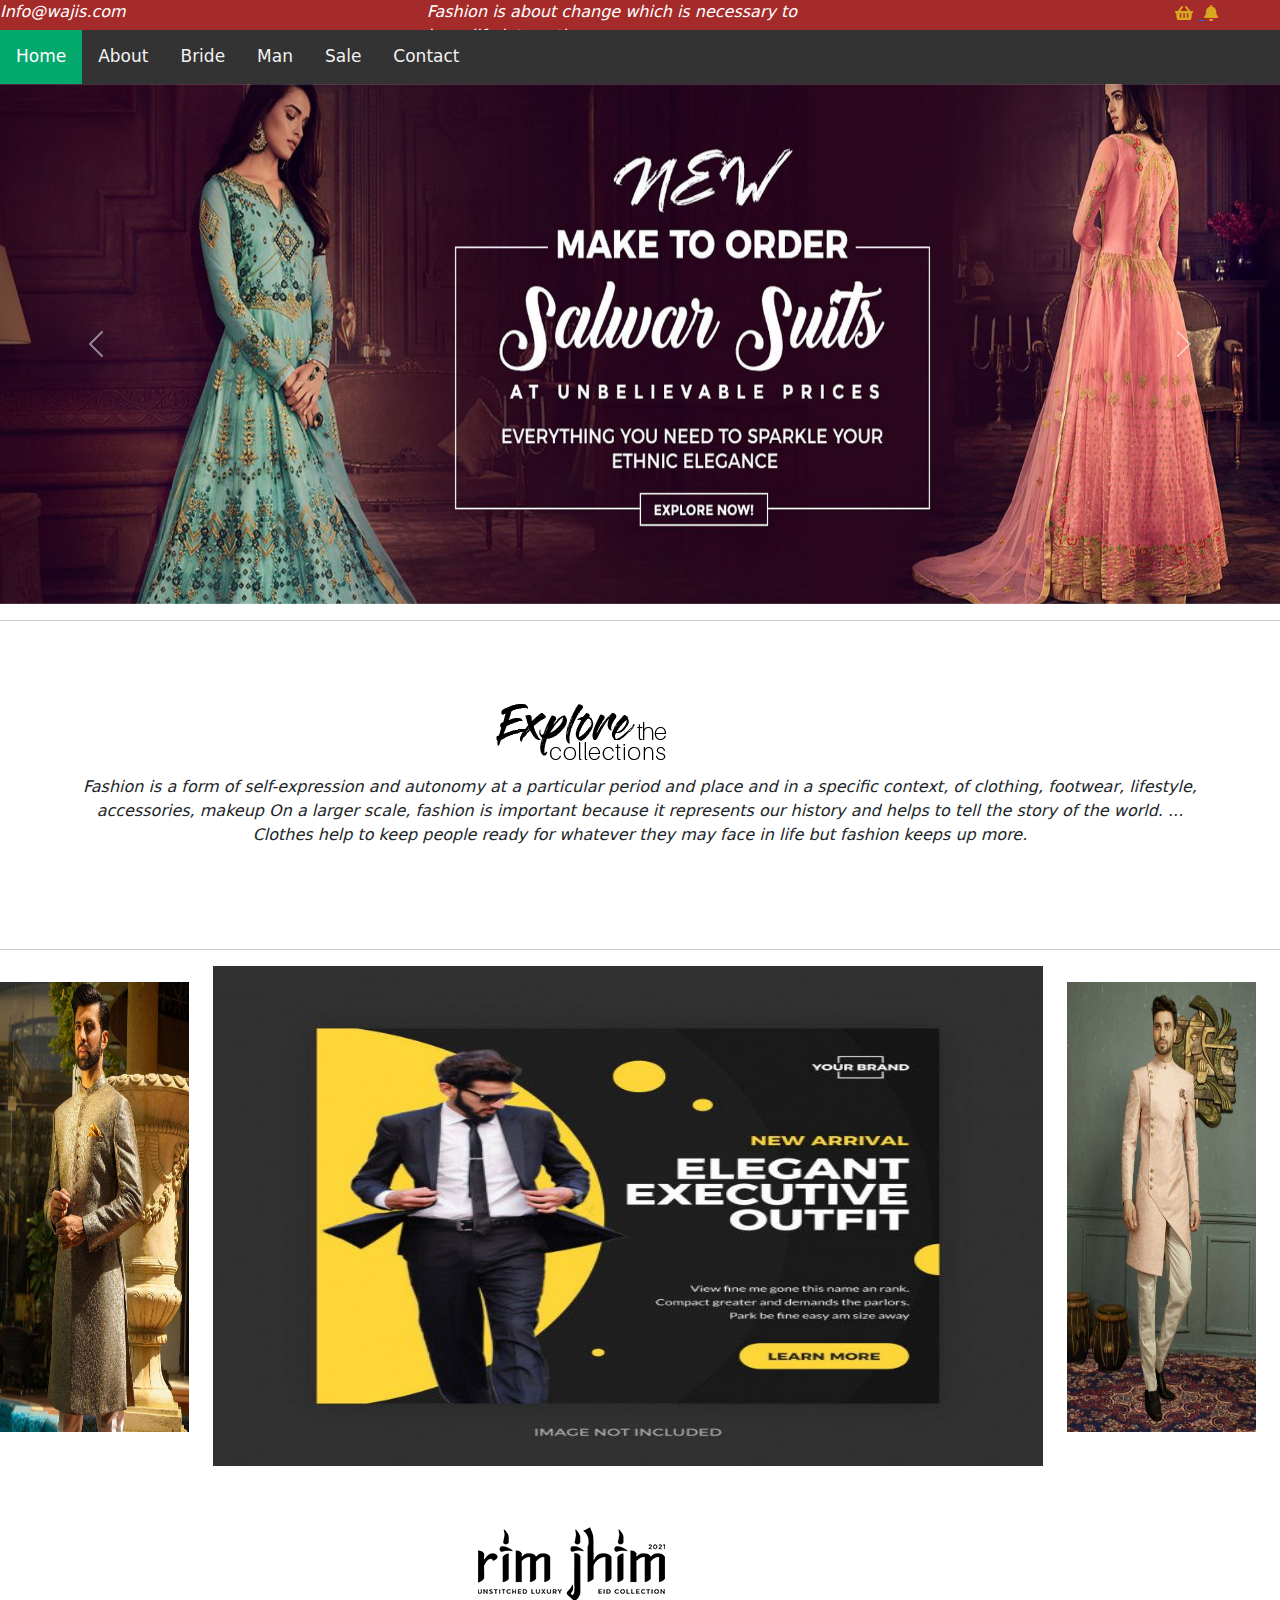
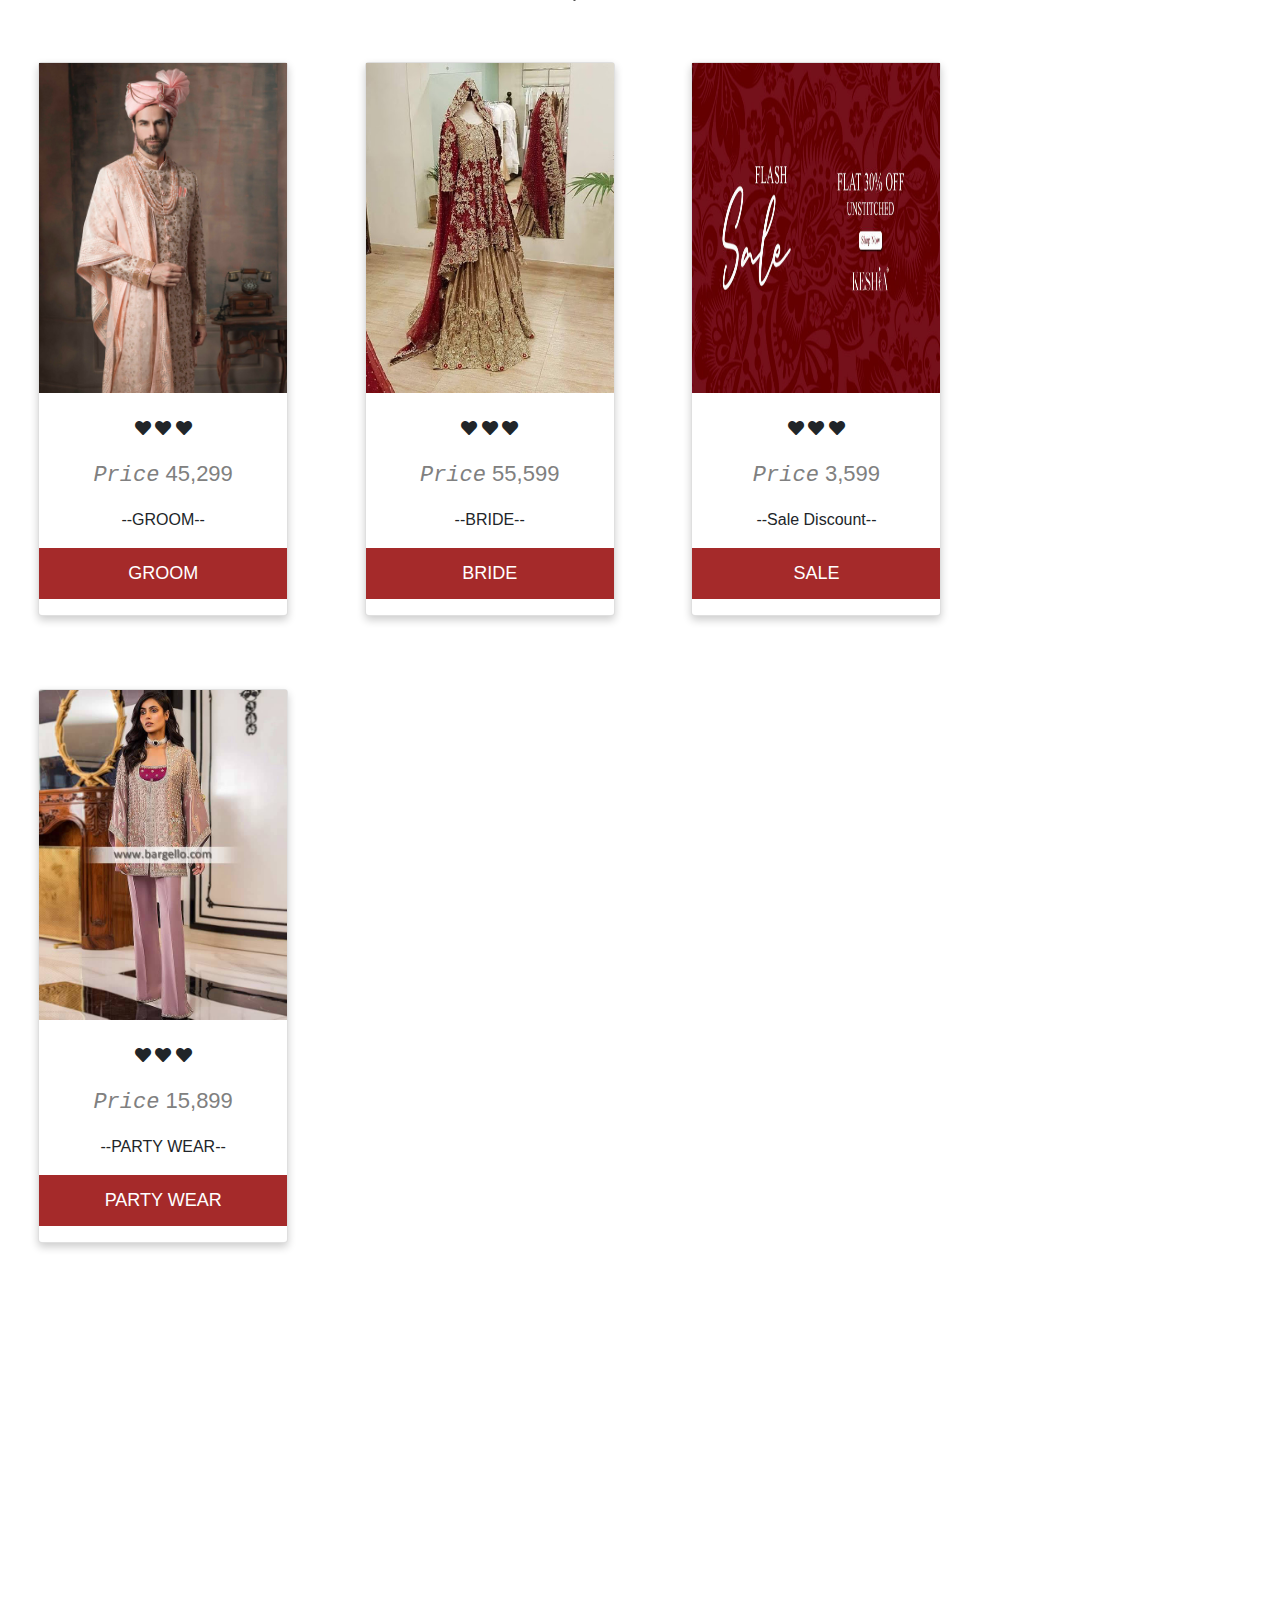
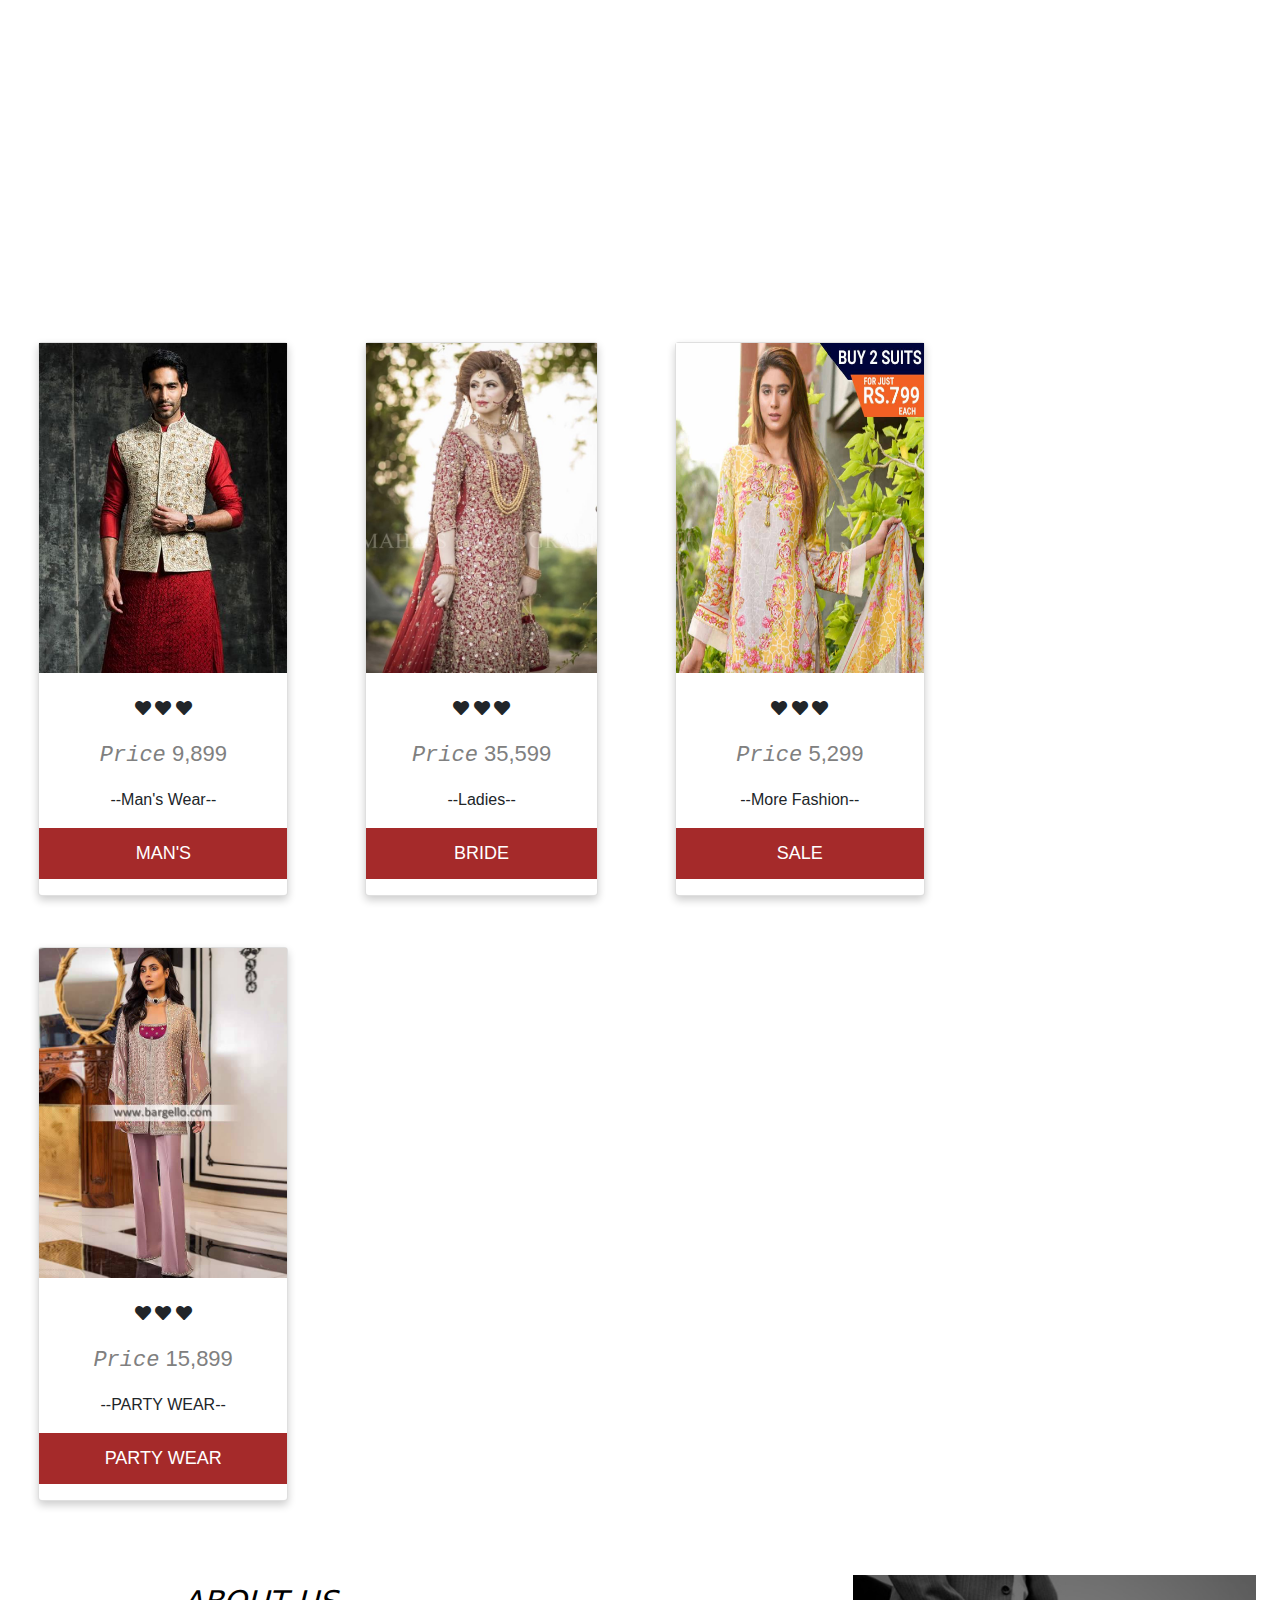
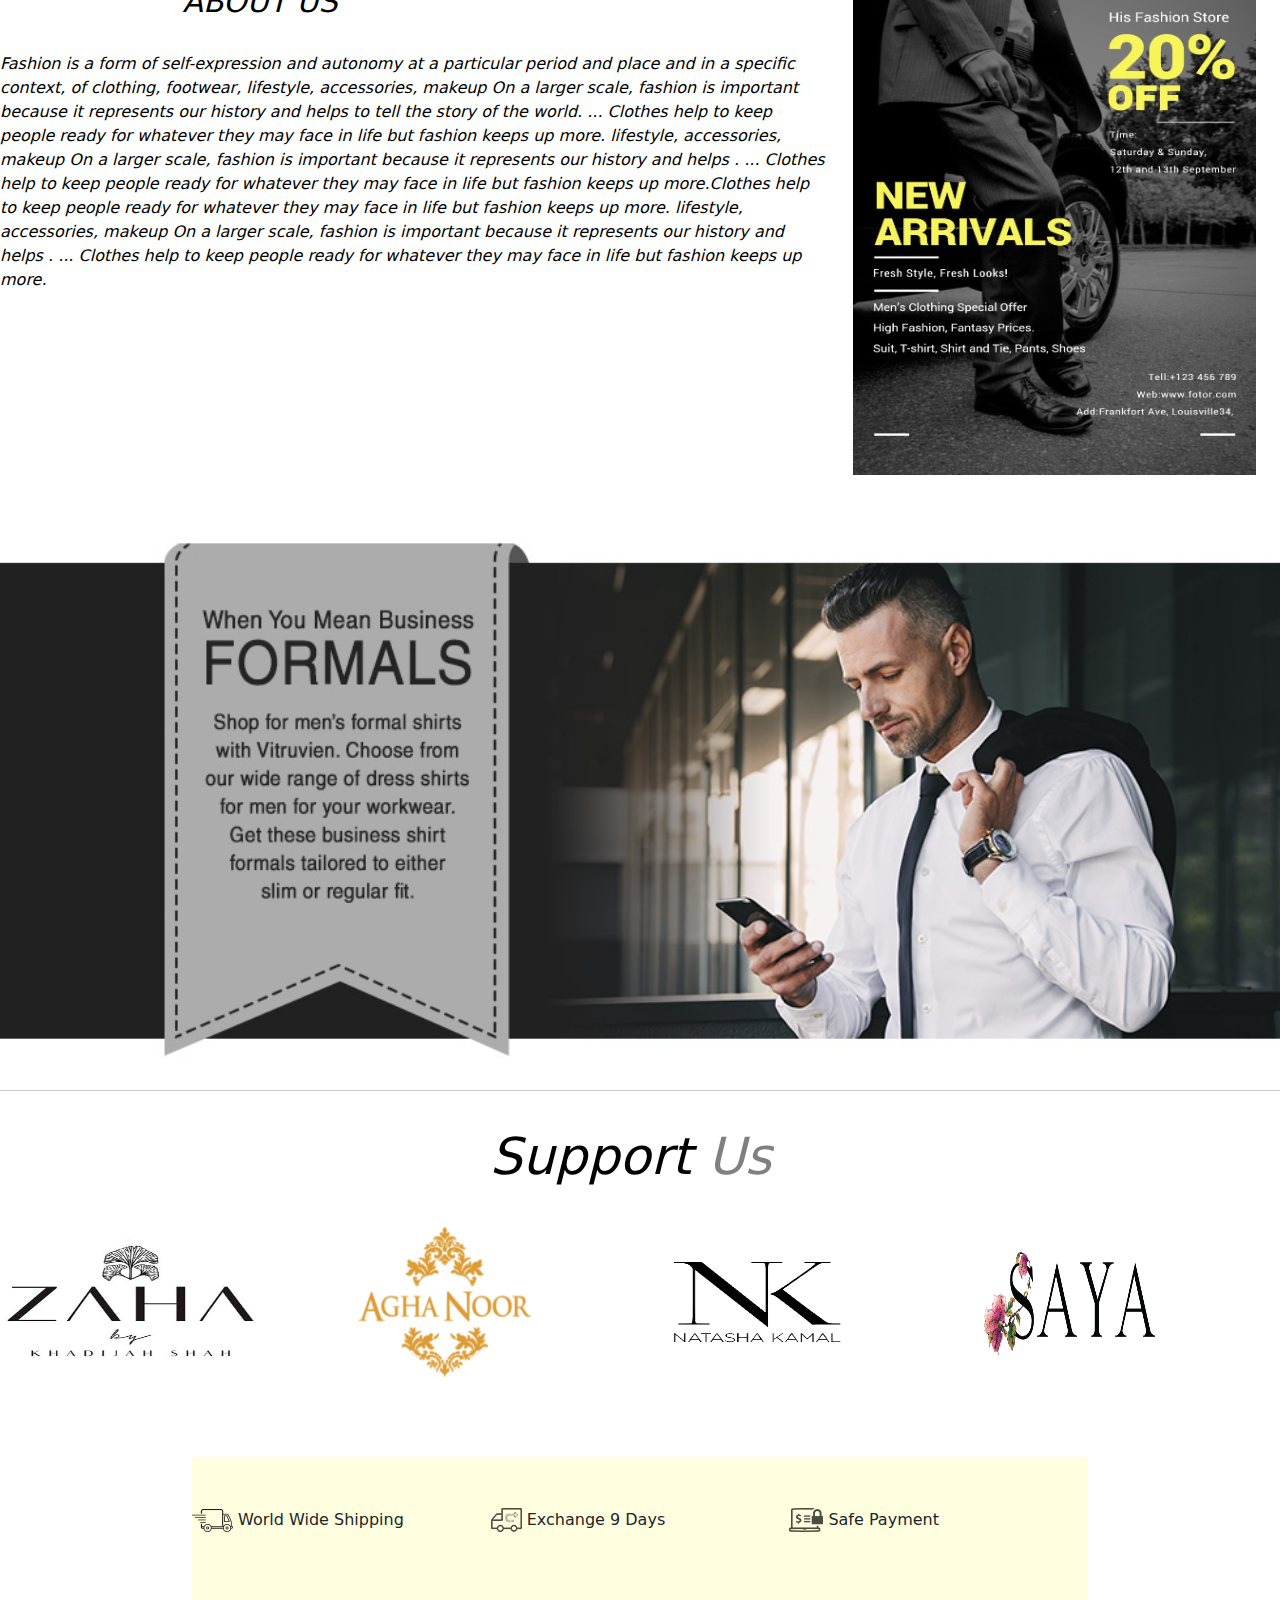
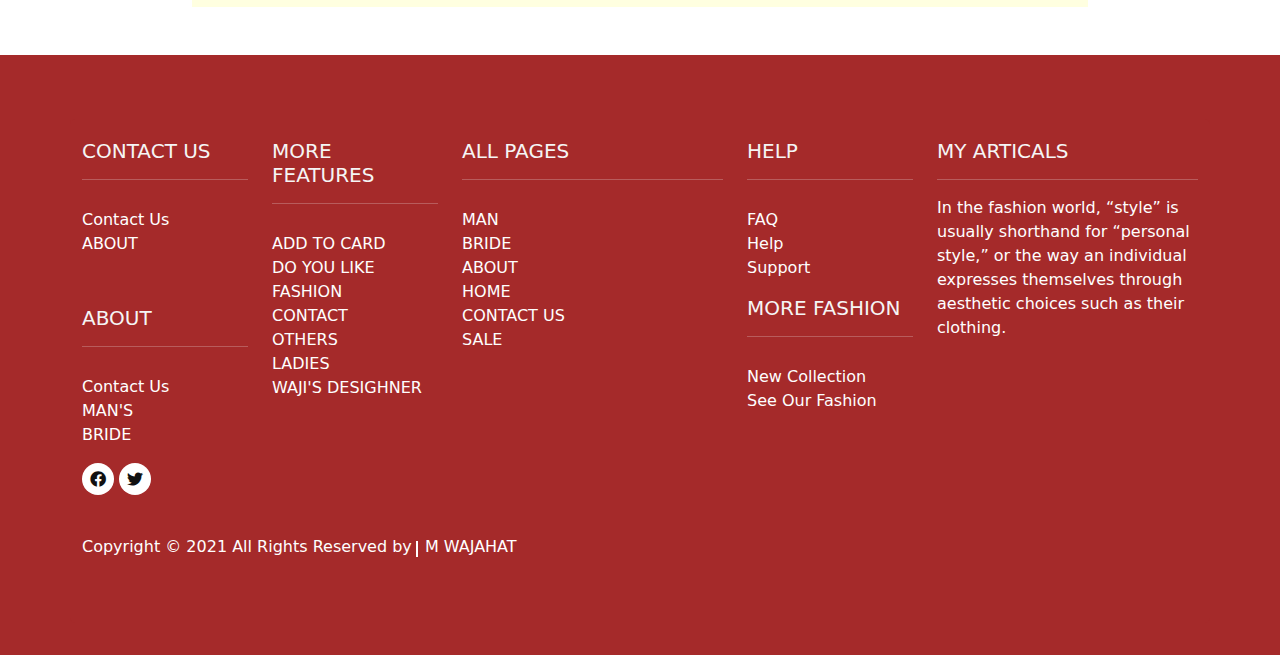
<file: home.html>
<!DOCTYPE html>
<html lang="en">
<head>
    <meta charset="UTF-8">
    <meta http-equiv="X-UA-Compatible" content="IE=edge">
    <meta name="viewport" content="width=device-width, initial-scale=1.0">
    <title>Document</title>


    <link rel="stylesheet" href="css/style.css">  
    <link rel="stylesheet" href="css/css/bootstrap.min.css">
    <link rel="stylesheet" href="font/css/all.min.css">
	<script src="jssapp.js"></script>


  <script src="js/jquery-3.6.0.min.js"></script>
  <script src="js/jquery.waypoints.min.js"></script>
  <script src="js/jquery.counterup.min.js"></script>
  




<script>
  $(window).ready(function(){
    $(".a").mouseenter(function(){
      $(".abc").counterUp({
        delay:10,
        time:2000
        });
      });
    });
  
    </script>
  



</head>
<body>


  




  <div class="top">
    <div class="row topin">
      <div class="col-4 info"><em>Info@wajis.com</em></div>
        <div class="col-4 info"><em>Fashion is about change which is necessary to keep life interesting.</em></div>
          <div class="col-4 info">
      <a href="">
    <i class="fa fa-shopping-basket shopng"></i>
 <i class="fa fa-bell shopng1"></i>						
</a>
        
</div>

</div>
</div>



  <div class="topnav" id="myTopnav">
    <a href="home.html" class="active">Home</a>
    <a href="index.html" target="block">About</a>
    <a href="bride.html" target="block">Bride</a>
    <a href="Mans.html" target="block">Man</a>
    <a href="sale.html" target="block">Sale</a>
    <a href="contact.html" target="block">Contact</a>
    <a href="javascript:void(0);" class="icon" onclick="myFunction()">
      <i class="fa fa-bars"></i>
    </a>
  </div>



 

 <div id="carouselExampleIndicators" class="carousel slide" data-ride="carousel">
  <ol class="carousel-indicators">
    <li data-target="#carouselExampleIndicators" data-slide-to="0" class="active"></li>
    <li data-target="#carouselExampleIndicators" data-slide-to="1"></li>
    <li data-target="#carouselExampleIndicators" data-slide-to="2"></li>
  </ol>
  <div class="carousel-inner">
    <div class="carousel-item active">
      <img class="d-block w-100" src="img/bn4.jpg" height="520px" alt="First slide">
    </div>
    <div class="carousel-item">
      <img class="d-block w-100" src="img/bnner4.jpg" height="520px" alt="Second slide">
    </div>
    <div class="carousel-item">
      <img class="d-block w-100" src="img/ladistylebnr.jpg" height="520px" alt="Third slide">
    </div>
  </div>
  <a class="carousel-control-prev" href="#carouselExampleIndicators" role="button" data-slide="prev">
    <span class="carousel-control-prev-icon" aria-hidden="true"></span>
    <span class="sr-only">Previous</span>
  </a>
  <a class="carousel-control-next" href="#carouselExampleIndicators" role="button" data-slide="next">
    <span class="carousel-control-next-icon" aria-hidden="true"></span>
    <span class="sr-only">Next</span>
  </a>
</div>





<hr>
<br>

<div class="container hhdg mt-5 pt-3" style="background-color: white;">
  <div class="row">
      <div class="col-12 hdgcol">
        <label class="hdgtxt"><img src="img/newlogo1.png"></label>
      </div>
      <div class="col-12 hdgcol1">
          <i>Fashion is a form of self-expression and autonomy at a particular period and place and in a specific context, of clothing, footwear, lifestyle, accessories, makeup On a larger scale, fashion is important because it represents our history and helps to tell the story of the world. ... Clothes help to keep people ready for whatever they may face in life but fashion keeps up more.</i>
      </div>
  </div>
</div>


<br>

<hr>








<div class="container-fuild homedisghn">
  <div class="row hrow">
      <div class="col-2 hcol mt-3">
        <img src="img/man5.jpg" height="450px" width="100%" class="himg">
      </div>
      <div class="col-8 hcol1">
        <img src="img/man abo.jpg" height="500px" width="100%" class="himg">
      </div>
      <div class="col-2 hcol2 mt-3">
        <img src="img/man1.jpg" height="450px" width="100%" class="himg">
      </div>
  </div>

</div>







<div class="container-fuild">
    <img src="img/newlogo.png" class="mt-5" style="margin-left: 37%;">
</div>


<div class="container-fuild cf">

<div class="card mt-5">
  <img src="img/groom.jpg " style="width:100%" height="330px">
  <br>
  <p><i class="fas fa-heart"></i>
    <i class="fas fa-heart"></i>
    <i class="fas fa-heart"></i>
  </p>
  <p class="price"><em style="font-family: 'Courier New', Courier, monospace;">Price</em> 45,299</p>
  <p>--GROOM--</p>
  <p> <button class="button" style="background-color: brown;"><span><a href="Mans.html" class="hfotra">GROOM</a></span></button></p>

</div>






<div class="card mt-5">
  <img src="img/bridehmoe.jpg" style="width:100%" height="330px">
  <br>
  <p><i class="fas fa-heart"></i>
    <i class="fas fa-heart"></i>
    <i class="fas fa-heart"></i>
  </p>
  <p class="price"><em style="font-family: 'Courier New', Courier, monospace;">Price</em> 55,599</p>
  <p>--BRIDE--</p>
  <p> <button class="button" style="background-color: brown;"><a href="bride.html" class="hfotra"><span>BRIDE</span></a></button></p>

</div>




<div class="card mt-5">
  <img src="img/sl2.jpg" style="width:100%" height="330px">
  <br>
  <p><i class="fas fa-heart"></i>
    <i class="fas fa-heart"></i>
    <i class="fas fa-heart"></i>
  </p>
  <p class="price"><em style="font-family: 'Courier New', Courier, monospace;">Price</em> 3,599</p>
  <p>--Sale Discount--</p>
  <p> <button class="button" style="background-color: brown;"><span><a href="sale.html" class="hfotra">SALE</a></span></button></p>

</div>




<div class="card mt-5">
  <img src="img/party.jpeg" style="width:100%" height="330px">
  <br>
  <p><i class="fas fa-heart"></i>
    <i class="fas fa-heart"></i>
    <i class="fas fa-heart"></i>
  </p>
  <p class="price"><em style="font-family: 'Courier New', Courier, monospace;">Price</em> 15,899</p>
  <p>--PARTY WEAR--</p>
  <p> <button class="button" style="background-color: brown;"><span><a href="sale.html" class="hfotra">PARTY WEAR</a></span></button></p>
</div>


</div>








<br>

<div class="container-fuild hdesigndouble mt-5">
       
</div>

<div class="card">
  <img src="img/man2.jpg " style="width:100%" height="330px">
  <br>
  <p><i class="fas fa-heart"></i>
    <i class="fas fa-heart"></i>
    <i class="fas fa-heart"></i>
  </p>
  <p class="price"><em style="font-family: 'Courier New', Courier, monospace;">Price</em> 9,899</p>
  <p>--Man's Wear--</p>
  <p> <button class="button" style="background-color: brown;"><span><a href="Mans.html" class="hfotra">MAN'S</a></span></button></p>

</div>




<div class="card">
  <img src="img/bri4.jpg" style="width:100%" height="330px">
  <br>
  <p><i class="fas fa-heart"></i>
    <i class="fas fa-heart"></i>
    <i class="fas fa-heart"></i>
  </p>
  <p class="price"><em style="font-family: 'Courier New', Courier, monospace;">Price</em> 35,599</p>
  <p>--Ladies--</p>
  <p> <button class="button" style="background-color: brown;"><span><a href="bride.html" class="hfotra">BRIDE</a></span></button></p>

</div>




<div class="card">
  <img src="img/ff.jpg" style="width:100%" height="330px">
  <br>
  <p><i class="fas fa-heart"></i>
    <i class="fas fa-heart"></i>
    <i class="fas fa-heart"></i>
  </p>
  <p class="price"><em style="font-family: 'Courier New', Courier, monospace;">Price</em> 5,299</p>
  <p>--More Fashion--</p>
  <p> <button class="button" style="background-color: brown;"><span><a href="sale.html" class="hfotra">SALE</a></span></button></p>

</div>




<div class="card">
  <img src="img/party.jpeg" style="width:100%" height="330px">
  <br>
  <p><i class="fas fa-heart"></i>
    <i class="fas fa-heart"></i>
    <i class="fas fa-heart"></i>
  </p>
  <p class="price"><em style="font-family: 'Courier New', Courier, monospace;">Price</em> 15,899</p>
  <p>--PARTY WEAR--</p>
  <p> <button class="button" style="background-color: brown;"><span><a href="sale.html" class="hfotra">PARTY WEAR</a></span></button></p>
</div>


<div class="container-fuild htxtpick mt-5">
  <div class="row htxtrow">
    <div class="col-8 htxtcol">
       
      
          
            
            <p><i> <label class="hdgtxt1">ABOUT<span class="hmore"> US</span></label></i></p> 
            <em style="color: black;" class="hdgcol">Fashion is a form of self-expression and autonomy at a particular period and place and in a specific context, of clothing, footwear, lifestyle, accessories, makeup On a larger scale, fashion is important because it represents our history and helps to tell the story of the world. ... Clothes help to keep people ready for whatever they may face in life but fashion keeps up more. lifestyle, accessories, makeup On a larger scale, fashion is important because it represents our history and helps . ... Clothes help to keep people ready for whatever they may face in life but fashion keeps up more.Clothes help to keep people ready for whatever they may face in life but fashion keeps up more. lifestyle, accessories, makeup On a larger scale, fashion is important because it represents our history and helps . ... Clothes help to keep people ready for whatever they may face in life but fashion keeps up more. </em>
            
        
        
    
      </div>
    <div class="col-4 htxtcol">
        <img src="img/man.png" width="100%" height="500px">
    </div>
  </div>
</div>







<!--

<div class="container" style="float: left;">
	<div class="row">
    <div class="col-lg-3 col-md-3 col-sm-6 col-12 text-center a">
    	<h1 class="mt-5">Facebook</h1>
        <p>www.facebook.com</p>
        <h3 class="abc">9851</h3>
    </div>
    <div class="col-lg-3 col-md-3 col-sm-6 col-12 text-center a">
    	<h1 class="mt-5">Whats app</h1>
        <p>www.whatsapp.com</p>
        <h3 class="abc">9641</h3>
    </div>
    <div class="col-lg-3 col-md-3 col-sm-6 col-12 text-center a">
    	<h1 class="mt-5">Instagram</h1>
        <p>www.instagram.com</p>
        <h3 class="abc">7651</h3>
    </div>
    <div class="col-lg-3 col-md-3 col-sm-6 col-12 text-center a">
    	<h1 class="mt-5">Twitter</h1>
        <p>www.twitter.com</p>
        <h3 class="abc">8521</h3>
    </div>
    </div>
</div>

-->



<div class="container-fuild">
  <img src="img/mbfor.jpg" width="100%">
</div>


<hr>

<div class="container-fuild wegetus mt-3">
    <div class="row weget">
        <div class="col-12 wegetcol">
          <i><span class="wetext">Support <label style="color: gray;"> Us</label></span></i>
        </div>

        
        <div class="col-12 wegetcol1">
            <div class="row weinner">
                <div class="col-3 weinercol">
                    <img src="img/logobrand1.jpg" height="150px" width="90%">
                </div>
                <div class="col-3 weinercol">
                    <img src="img/logobrand5.png" height="150px" width="90%">
                </div>
                <div class="col-3 weinercol">
                    <img src="img/logobrand6.png" height="150px" width="90%">
                </div>
                <div class="col-3 weinercol">
                    <img src="img/logobrand4.png" height="150px" width="90%">
                </div>
               
            </div>
        </div>
    </div>

</div>










<div class="exchangebar">
  <div class="row xchngrow">
     <div class="col-lg-4 col-sm-12 xchngcol">
        <img src="img/car1.png" class="padingh">
        <span class="padingh">World Wide Shipping</span>
     </div>
  <div class="col-lg-4 col-sm-12 xchngcol">
      <img src="img/car2.png" class="padingh">
      <span class="padingh">Exchange 9 Days</span>
   </div>
   <div class="col-lg-4 col-sm-12 xchngcol">
    <img src="img/car3.png" class="padingh">
    <span class="padingh">Safe Payment</span>
 </div>
   </div>
  </div>






<main class="fotr mt-5" style="background-color: brown;">
  <div class="container" style="background-color: brown;">
      <div class="row">
          <div class="col-12 col-md-6 col-lg-2">
              <div class="first">
                  <h5 class="hc">Contact Us<hr class="hc"></h5>
                  <ul class="list-unstyled">
                      <li><a href="contact.html" class="hfotra">Contact Us</a></li>
                      <li><a href="index.html" class="hfotra">ABOUT</a></li>
                  </ul>
              </div>
              <div class="second">
                  <h5 class="hc">About<hr class="hc"></h5>
                  <ul class="list-unstyled">
                    <li><a href="contact.html" class="hfotra">Contact Us</a></li>
                    <li><a href="Mans.html" class="hfotra">MAN'S</a></li>
                    <li><a href="bride.html" class="hfotra">BRIDE</a></li>
                  </ul>
              </div>
          </div>
          <div class="col-12 col-md-6 col-lg-2">
              <div class="first">
                  <h5 class="hc">MORE FEATURES<hr class="hc"></h5>
                  <ul class="list-unstyled">
                      <li>ADD TO CARD</li>
                      <li>DO YOU LIKE FASHION</li>
                      <li>CONTACT</li>
                      <li>OTHERS</li>
                      <li>LADIES</li>
                      <li>WAJI'S DESIGHNER</li>
                  </ul>
              </div>
          </div>
          <div class="col-12 col-md-6 col-lg-3">
              <div class="first">
                  <h5 class="hc">ALL Pages<hr class="hc"></h5>
                  <ul class="list-unstyled">
                      <li>MAN</li>
                      <li>BRIDE</li>
                      <li>ABOUT</li>
                      <li>HOME</li>
                      <li>CONTACT US</li>
                      <li>SALE</li>
                  </ul>
              </div>
          </div>
          <div class="col-12 col-md-6 col-lg-2">
              <div class="first">
                  <h5 class="hc">HELP<hr class="hc"></h5>
                  <ul class="list-unstyled">
                      <li>FAQ</li>
                      <li>Help</li>
                      <li>Support</li>
                  </ul>
              </div>
              <div class="second-less">
                  <h5 class="hc">MORE FASHION<hr class="hc"></h5>
                  <ul class="list-unstyled">
                      <li>New Collection</li>
                      <li>See Our Fashion</li>
                  </ul>
              </div>
          </div>
          <div class="col-12 col-lg-3">
              <div class="first">
                  <h5 class="hc">My Articals<hr class="hc"></h5>
                  <p>In the fashion world, “style” is usually shorthand for “personal style,” or the way an individual expresses themselves through aesthetic choices such as their clothing.</p>
              </div>
          </div>
      </div>
      <div class="row ">
          <div class="col-4">
              <i class="fab fa-facebook"></i>
              <i class="fab fa-twitter"></i>
          </div>
      </div>
      <div class="row">
          <div class="col-12">
              <ul class="list-unstyled list-inline">
                  <li class="list-inline-item">Copyright © 2021 All Rights Reserved by</li>
                 <li class="list-inline-item"><a href="#" class="hfotra">M WAJAHAT</a></li>
              </ul>
          </div>
      </div>
  </div>
</main>








</body>

    <script src="css/js/popper.min.js"></script>
    <script src="css/js/jquery.min.js"></script>
    <script src="css/js/bootstrap.min.js"></script>


</html>
</file>
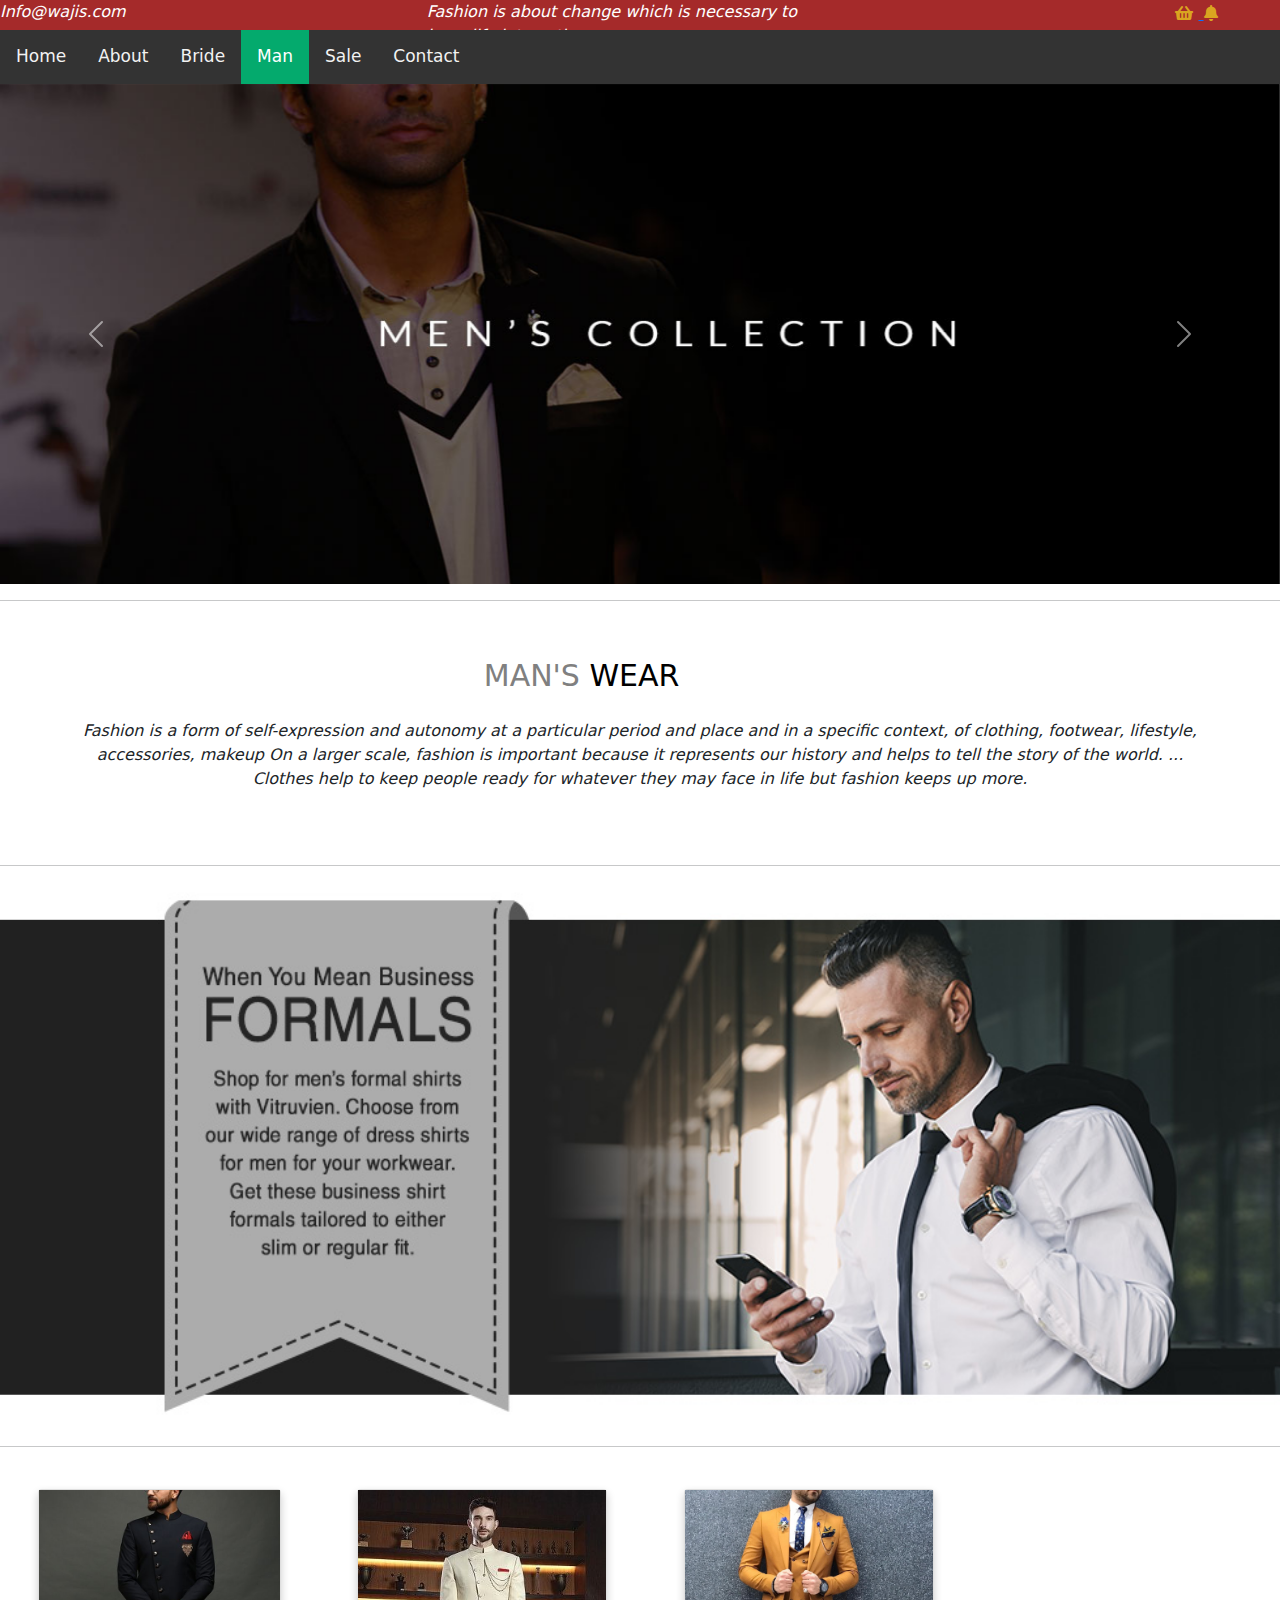
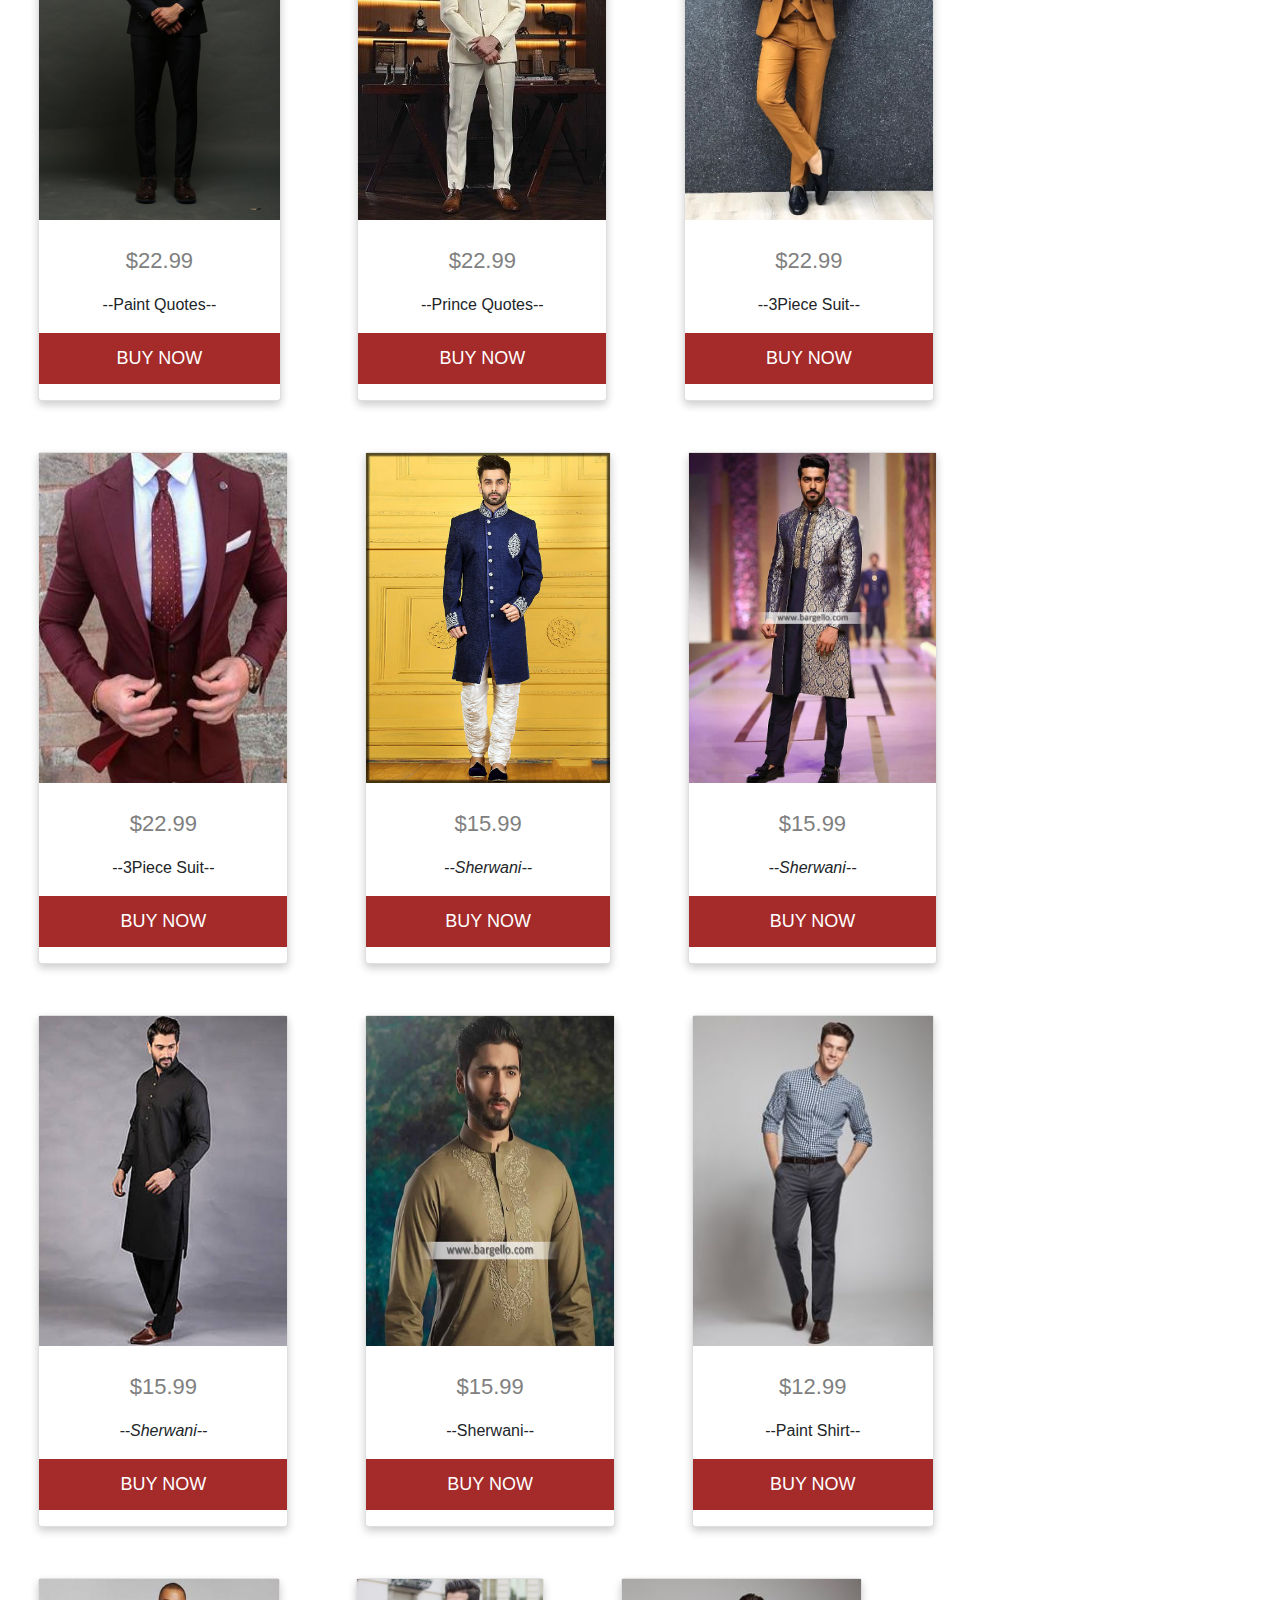
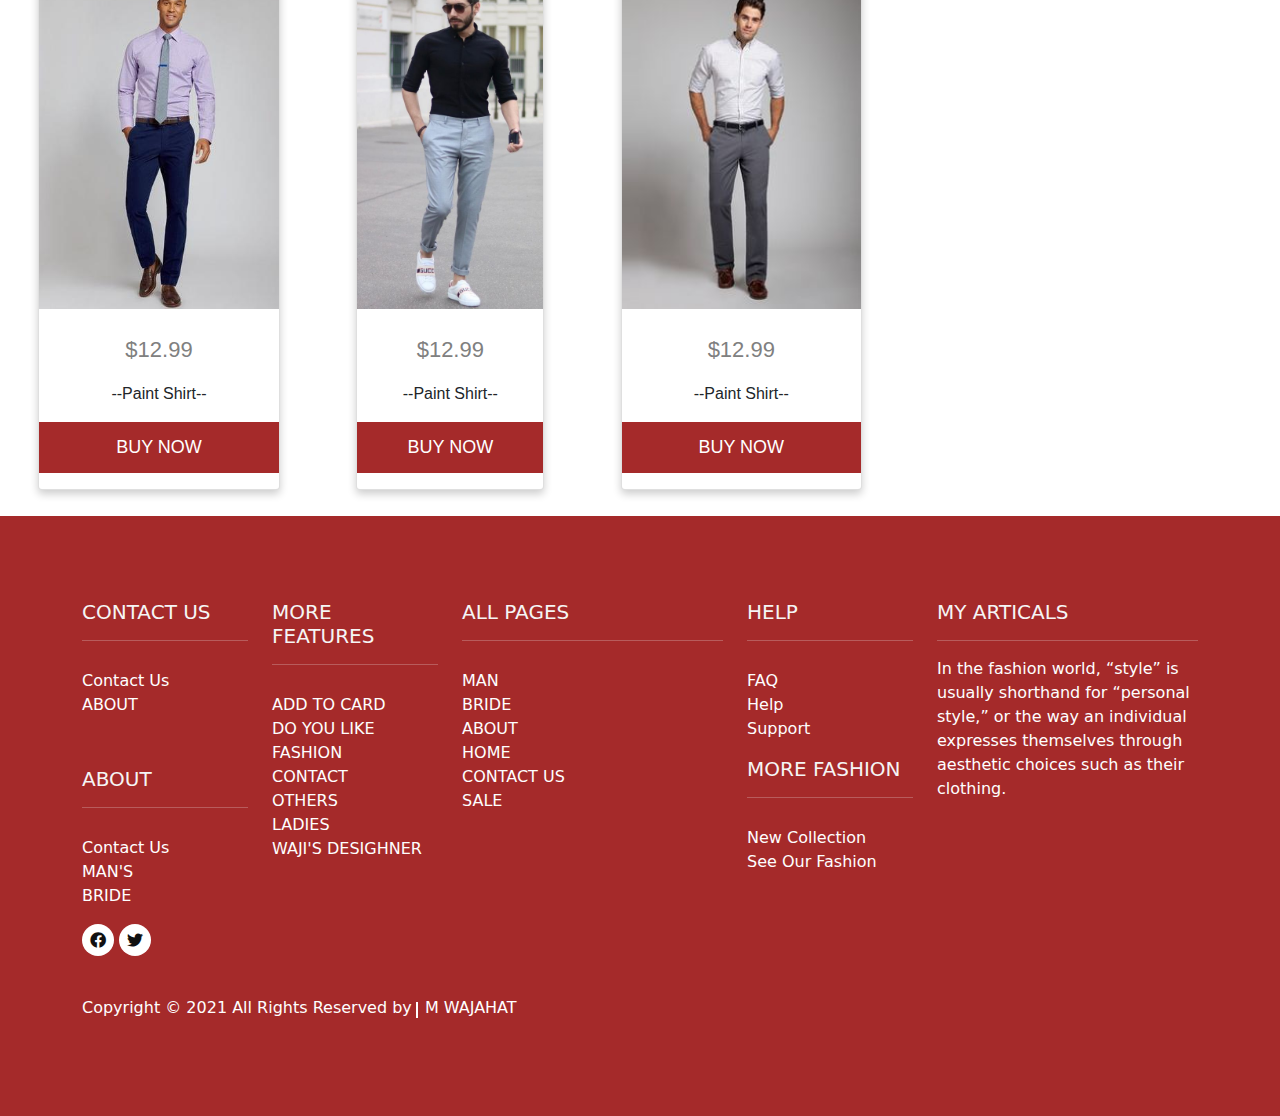
<file: Mans.html>
<!DOCTYPE html>
<html lang="en">
<head>
    <meta charset="UTF-8">
    <meta http-equiv="X-UA-Compatible" content="IE=edge">
    <meta name="viewport" content="width=device-width, initial-scale=1.0">
    <title>Document</title>

    <link rel="stylesheet" href="css/style.css">  
    <link rel="stylesheet" href="css/css/bootstrap.min.css">
    <link rel="stylesheet" href="font/css/all.min.css">
<script src="jssapp.js"></script>


</head>


<body>






  <div class="top">
    <div class="row topin">
      <div class="col-4 info"><em>Info@wajis.com</em></div>
        <div class="col-4 info"><em>Fashion is about change which is necessary to keep life interesting.</em></div>
          <div class="col-4 info">
      <a href="">
    <i class="fa fa-shopping-basket shopng"></i>
 <i class="fa fa-bell shopng1"></i>						
</a>
        
</div>

</div>
</div>







    
        
  <div class="topnav" id="myTopnav">
    <a href="home.html">Home</a>
    <a href="index.html" target="blank">About</a>
    <a href="bride.html" target="blank">Bride</a>
    <a href="Mans.html" class="active" target="block">Man</a>
    <a href="sale.html" target="block">Sale</a>
    <a href="contact.html" target="blank">Contact</a>
    <a href="javascript:void(0);" class="icon" onclick="myFunction()">
      <i class="fa fa-bars"></i>
    </a>
  </div>



 

 <div id="carouselExampleIndicators" class="carousel slide" data-ride="carousel">
  <ol class="carousel-indicators">
    <li data-target="#carouselExampleIndicators" data-slide-to="0" class="active"></li>
    <li data-target="#carouselExampleIndicators" data-slide-to="1"></li>
    <li data-target="#carouselExampleIndicators" data-slide-to="2"></li>
  </ol>
  <div class="carousel-inner">
    <div class="carousel-item active">
      <img class="d-block w-100" src="img/mnhderbnr.jpg" height="500px" alt="First slide">
    </div>
    <div class="carousel-item">
      <img class="d-block w-100" src="img/mnbr3.png" height="500px" alt="Second slide">
    </div>
    <div class="carousel-item">
      <img class="d-block w-100" src="img/mbnr2.jpg" height="500px" alt="Third slide">
    </div>
  </div>
  <a class="carousel-control-prev" href="#carouselExampleIndicators" role="button" data-slide="prev">
    <span class="carousel-control-prev-icon" aria-hidden="true"></span>
    <span class="sr-only">Previous</span>
  </a>
  <a class="carousel-control-next" href="#carouselExampleIndicators" role="button" data-slide="next">
    <span class="carousel-control-next-icon" aria-hidden="true"></span>
    <span class="sr-only">Next</span>
  </a>
</div>







<hr>



<div class="container hhdg mt-5" style="background-color: transparent;">
  <div class="row">
      <div class="col-12 hdgcol">
        <label class="hdgtxt"><span class="hcolor">MAN'S</span> WEAR</label>
      </div>
      <div class="col-12 hdgcol1">
          <em>Fashion is a form of self-expression and autonomy at a particular period and place and in a specific context, of clothing, footwear, lifestyle, accessories, makeup On a larger scale, fashion is important because it represents our history and helps to tell the story of the world. ... Clothes help to keep people ready for whatever they may face in life but fashion keeps up more.</em>
      </div>
  </div>
</div>

<hr>




<div class="container-fuild">
  <img src="img/mbfor.jpg" width="100%">
</div>





<hr>

<div class="card">
  <img src="img/boysuit3blac.jpg" style="width:100%" height="330px">
  <br>
  <p class="price">$22.99</p>
  <p>--Paint Quotes--</p>
  <p> <button class="button" style="background-color: brown;"><span>BUY NOW</span></button></p>
</div>






<div class="card">
  <img src="img/boysuit2prince.jpg" style="width:100%" height="330px">
  <br>
  <p class="price">$22.99</p>
  <p>--Prince Quotes--</p>
  <p> <button class="button" style="background-color: brown;"><span>BUY NOW</span></button></p>
</div>







<div class="card">
  <img src="img/boysuit1.jpg" style="width:100%" height="330px">
  <br>
  <p class="price">$22.99</p>
  <p>--3Piece Suit--</p>
  <p> <button class="button" style="background-color: brown;"><span>BUY NOW</span></button></p>
</div>




<div class="card">
  <img src="img/man11.jpg" style="width:100%" height="330px">
  <br>
  <p class="price">$22.99</p>
  <p>--3Piece Suit--</p>
  <p> <button class="button" style="background-color: brown;"><span>BUY NOW</span></button></p>
</div>






<div class="card">
  <img src="img/man3.jpg" style="width:100%" height="330px">
  <br>
  <p class="price">$15.99</p>
  <p><em>--Sherwani--</em></p>
  <p> <button class="button" style="background-color: brown;"><span>BUY NOW</span></button></p>
</div>





<div class="card">
  <img src="img/man9.jpeg" style="width:100%" height="330px">
  <br>
  <p class="price">$15.99</p>
  <p><em>--Sherwani--</em></p>
  <p> <button class="button" style="background-color: brown;"><span>BUY NOW</span></button></p>
</div>














<div class="card">
  <img src="img/boy2.jpeg" style="width:100%" height="330px">
  <br>
  <p class="price">$15.99</p>
  <p><em>--Sherwani--</em></p>
  <p> <button class="button" style="background-color: brown;"><span>BUY NOW</span></button></p>
</div>










<div class="card">
  <img src="img/boy1.jpeg" style="width:100%" height="330px">
  <br>
  <p class="price">$15.99</p>
  <p>--Sherwani--</p>
  <p> <button class="button" style="background-color: brown;"><span>BUY NOW</span></button></p>
</div>


<div class="card">
  <img src="img/mps3.jpg" style="width:100%" height="330px">
  <br>
  <p class="price">$12.99</p>
  <p>--Paint Shirt--</p>
  <p> <button class="button" style="background-color: brown;"><span>BUY NOW</span></button></p>
</div>



<div class="card">
  <img src="img/mps2.jpg" style="width:100%" height="330px">
  <br>
  <p class="price">$12.99</p>
  <p>--Paint Shirt--</p>
  <p> <button class="button" style="background-color: brown;"><span>BUY NOW</span></button></p>
</div>




<div class="card">
  <img src="img/boy6black panit shirt.jpg" style="width:100%" height="330px">
  <br>
  <p class="price">$12.99</p>
  <p>--Paint Shirt--</p>
  <p> <button class="button" style="background-color: brown;"><span>BUY NOW</span></button></p>
</div>





<div class="card">
  <img src="img/mps1.jpg" style="width:100%" height="330px">
  <br>
  <p class="price">$12.99</p>
  <p>--Paint Shirt--</p>
  <p> <button class="button" style="background-color: brown;"><span>BUY NOW</span></button></p>
</div>









<main class="fotr">
  <div class="container fotr" style="background-color: transparent;">
      <div class="row">
          <div class="col-12 col-md-6 col-lg-2">
              <div class="first">
                  <h5 class="hc">Contact Us<hr class="hc"></h5>
                  <ul class="list-unstyled">
                      <li><a href="contact.html" class="hfotra">Contact Us</a></li>
                      <li><a href="index.html" class="hfotra">ABOUT</a></li>
                  </ul>
              </div>
              <div class="second">
                  <h5 class="hc">About<hr class="hc"></h5>
                  <ul class="list-unstyled">
                    <li><a href="contact.html" class="hfotra">Contact Us</a></li>
                    <li><a href="Mans.html" class="hfotra">MAN'S</a></li>
                    <li><a href="bride.html" class="hfotra">BRIDE</a></li>
                  </ul>
              </div>
          </div>
          <div class="col-12 col-md-6 col-lg-2">
              <div class="first">
                  <h5 class="hc">MORE FEATURES<hr class="hc"></h5>
                  <ul class="list-unstyled">
                      <li>ADD TO CARD</li>
                      <li>DO YOU LIKE FASHION</li>
                      <li>CONTACT</li>
                      <li>OTHERS</li>
                      <li>LADIES</li>
                      <li>WAJI'S DESIGHNER</li>
                  </ul>
              </div>
          </div>
          <div class="col-12 col-md-6 col-lg-3">
              <div class="first">
                  <h5 class="hc">ALL Pages<hr class="hc"></h5>
                  <ul class="list-unstyled">
                      <li>MAN</li>
                      <li>BRIDE</li>
                      <li>ABOUT</li>
                      <li>HOME</li>
                      <li>CONTACT US</li>
                      <li>SALE</li>
                  </ul>
              </div>
          </div>
          <div class="col-12 col-md-6 col-lg-2">
              <div class="first">
                  <h5 class="hc">HELP<hr class="hc"></h5>
                  <ul class="list-unstyled">
                      <li>FAQ</li>
                      <li>Help</li>
                      <li>Support</li>
                  </ul>
              </div>
              <div class="second-less">
                  <h5 class="hc">MORE FASHION<hr class="hc"></h5>
                  <ul class="list-unstyled">
                      <li>New Collection</li>
                      <li>See Our Fashion</li>
                  </ul>
              </div>
          </div>
          <div class="col-12 col-lg-3">
              <div class="first">
                  <h5 class="hc">My Articals<hr class="hc"></h5>
                  <p>In the fashion world, “style” is usually shorthand for “personal style,” or the way an individual expresses themselves through aesthetic choices such as their clothing.</p>
              </div>
          </div>
      </div>
      <div class="row ">
          <div class="col-4">
              <i class="fab fa-facebook"></i>
              <i class="fab fa-twitter"></i>
          </div>
      </div>
      <div class="row">
          <div class="col-12">
              <ul class="list-unstyled list-inline">
                  <li class="list-inline-item">Copyright © 2021 All Rights Reserved by</li>
                 <li class="list-inline-item"><a href="#" class="hfotra">M WAJAHAT</a></li>
              </ul>
          </div>
      </div>
  </div>
</main>

























    
</body>

<script src="css/js/popper.min.js"></script>
<script src="css/js/jquery.min.js"></script>
<script src="css/js/bootstrap.min.js"></script>


</html>
</file>
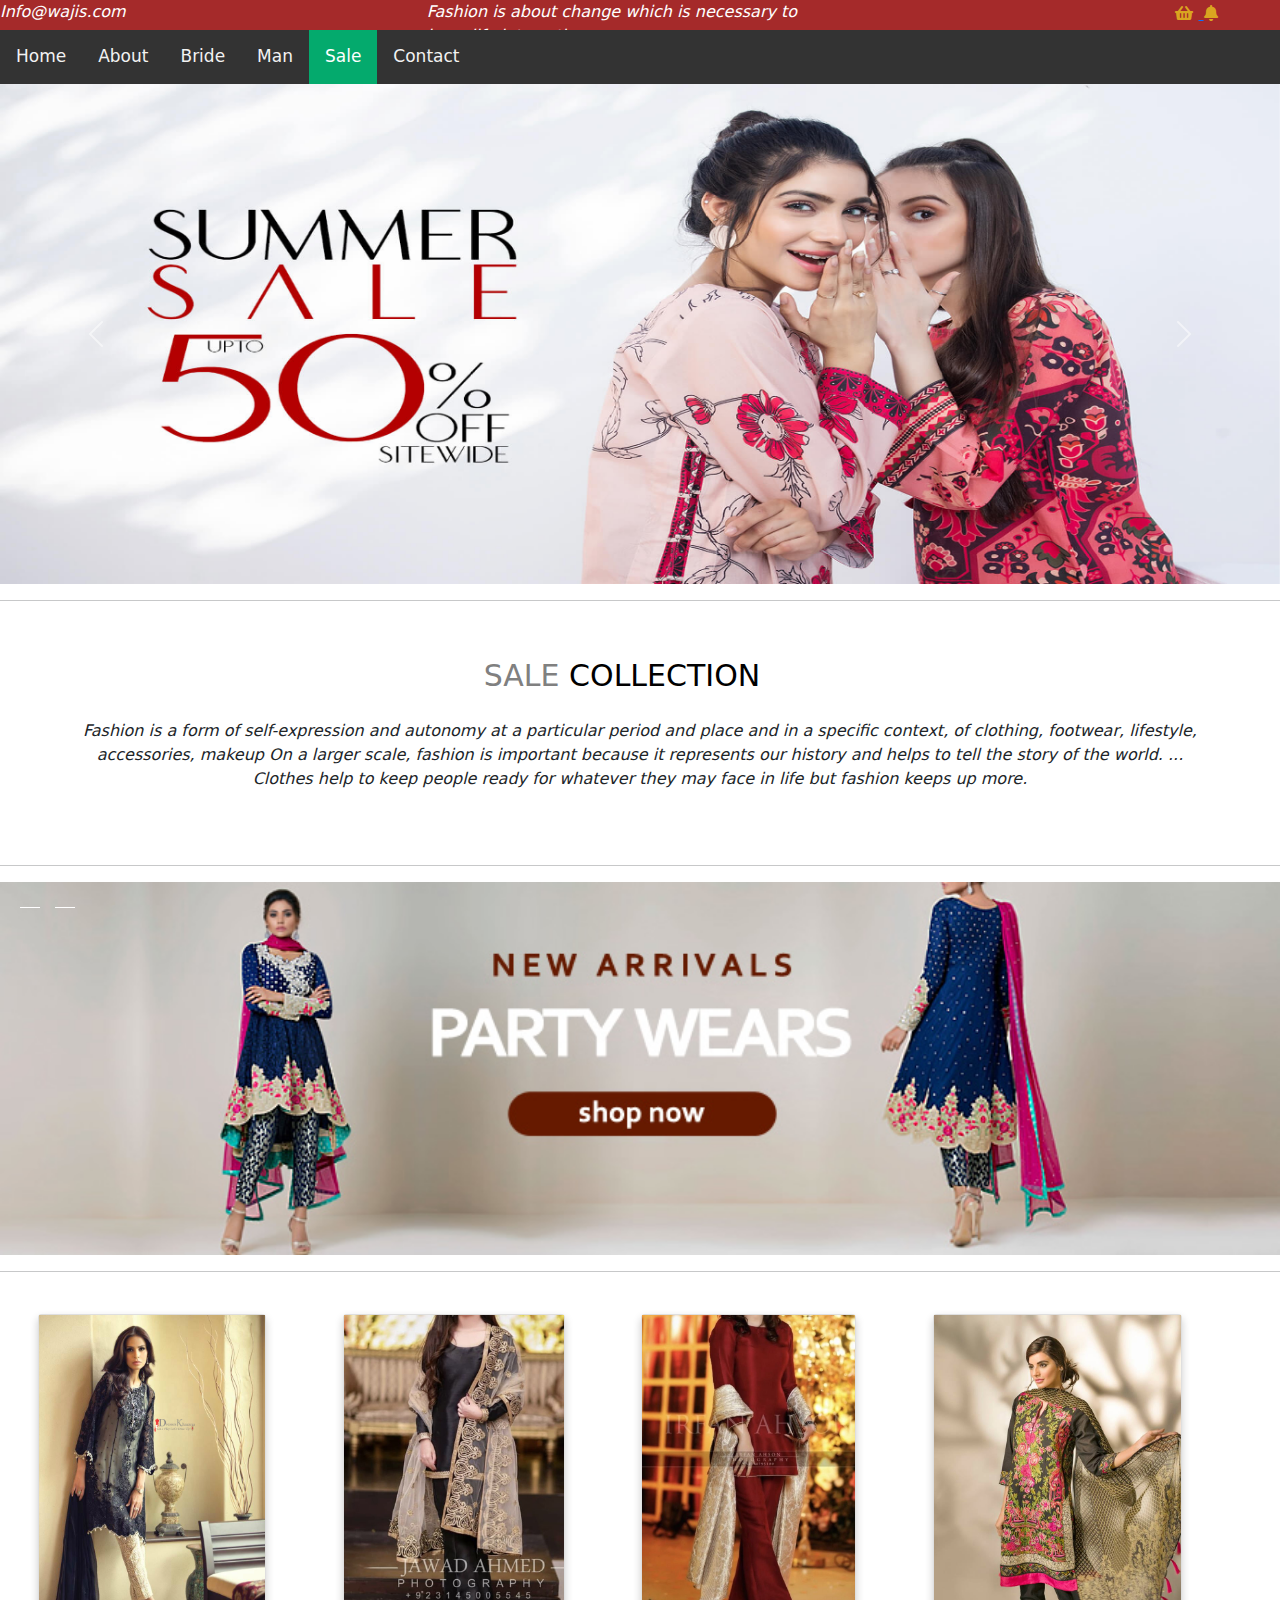
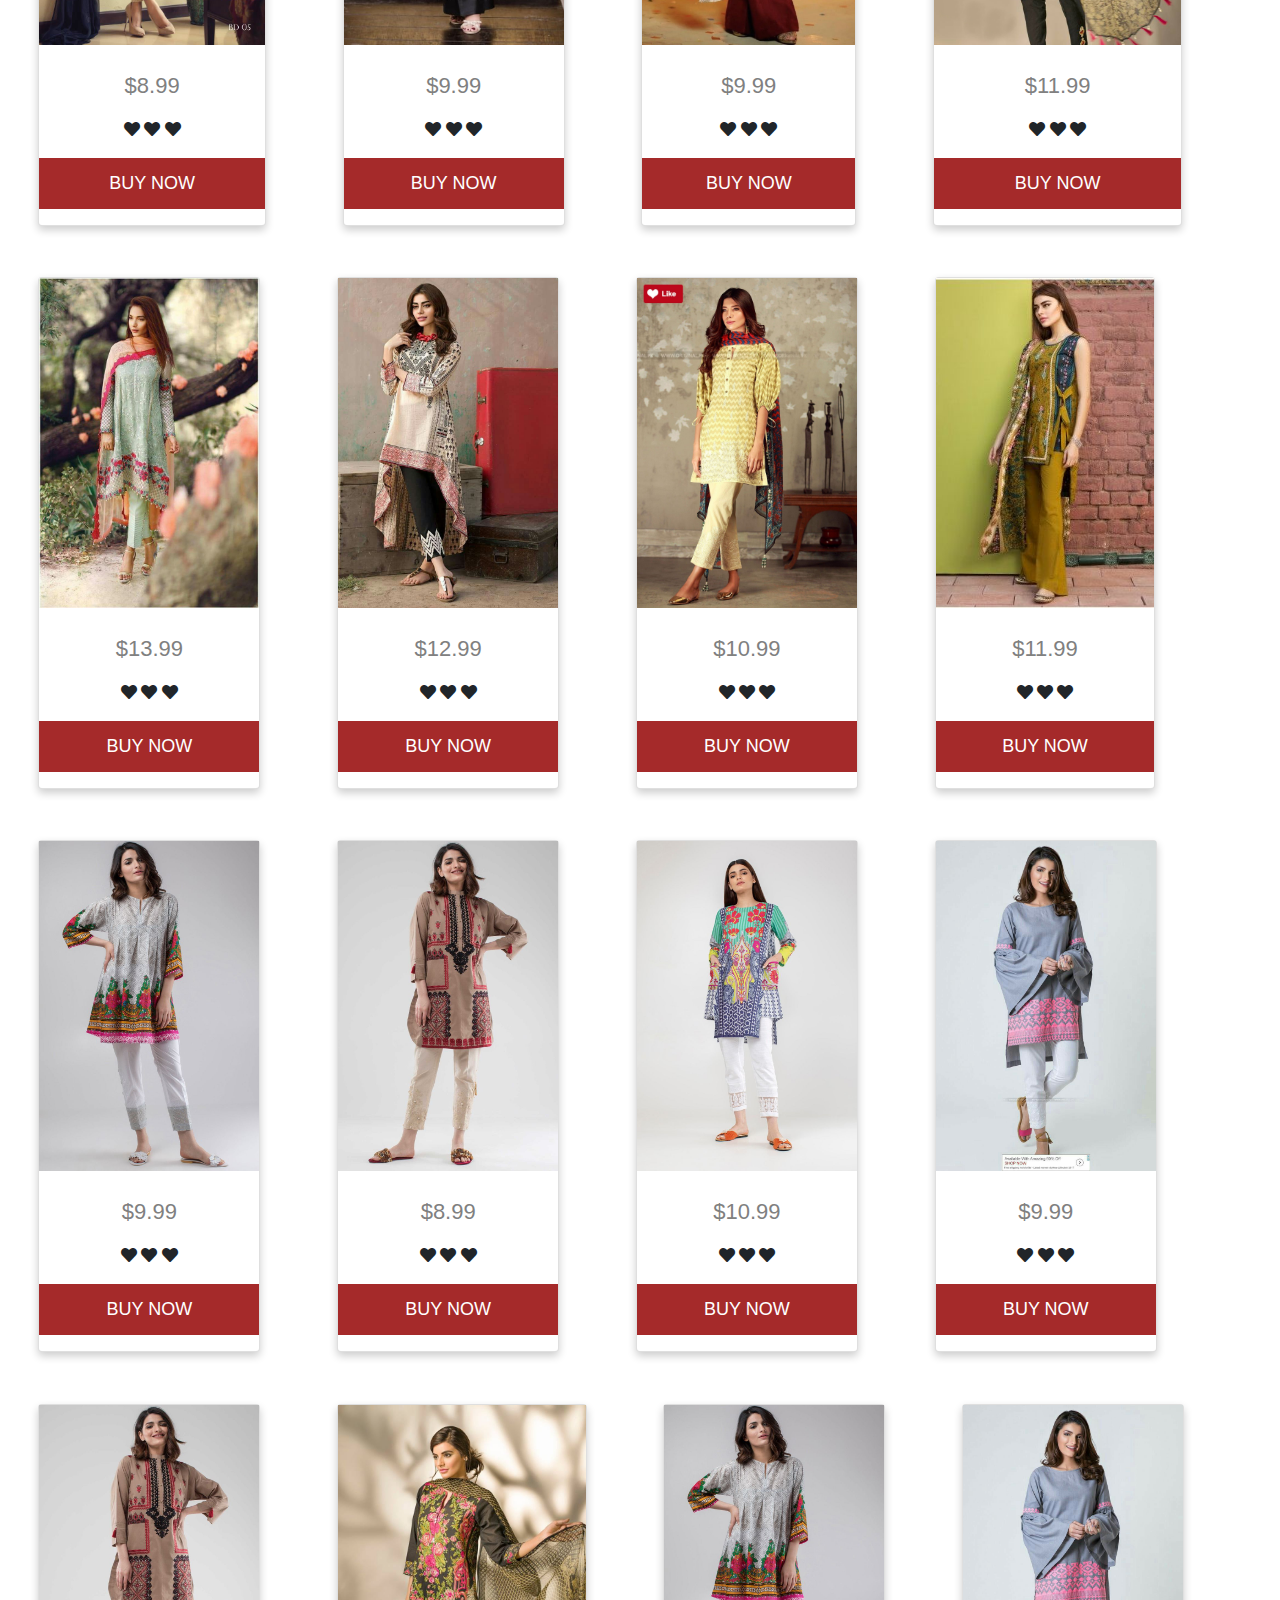
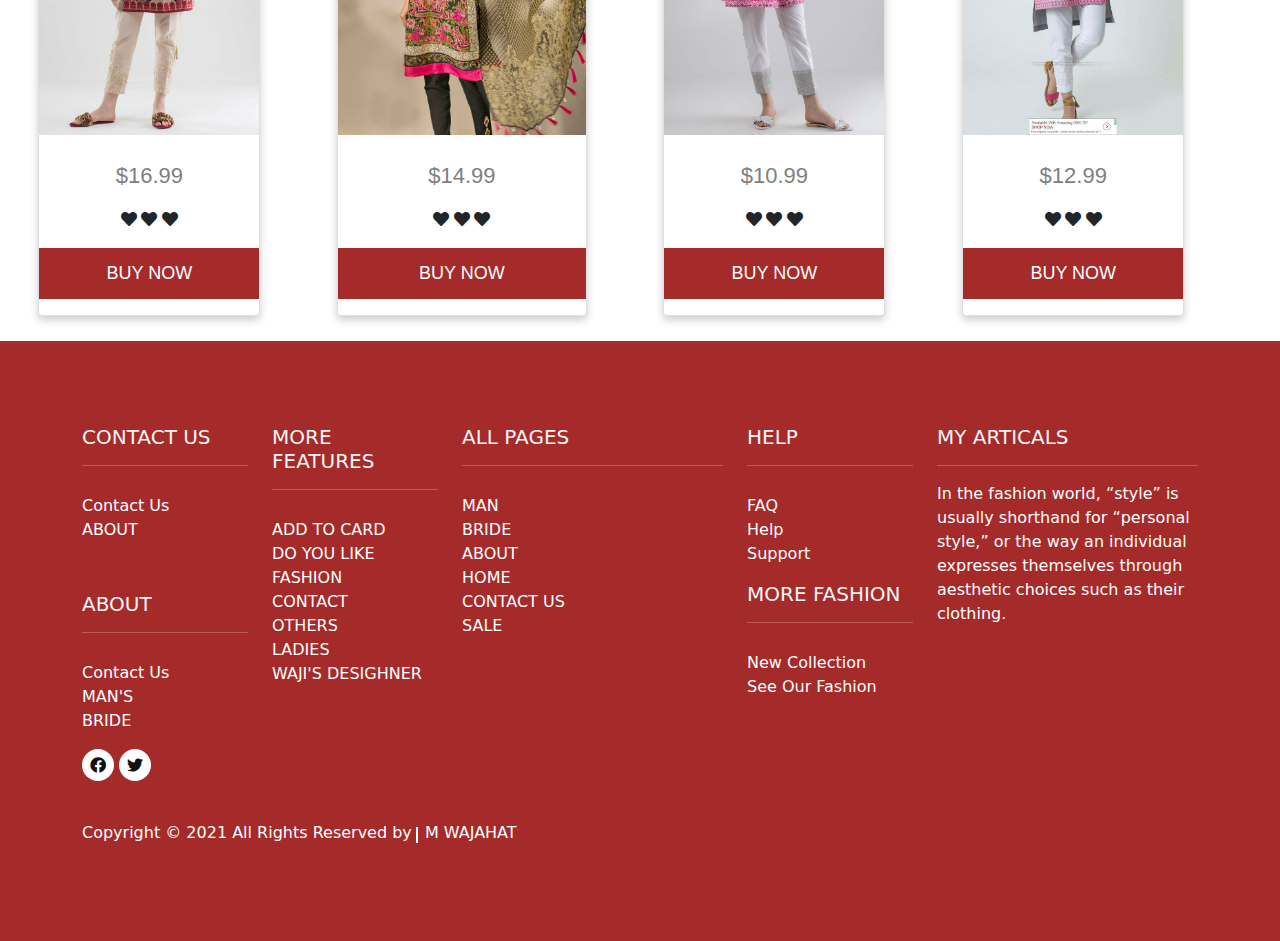
<file: sale.html>
<!DOCTYPE html>
<html lang="en">
<head>
    <meta charset="UTF-8">
    <meta http-equiv="X-UA-Compatible" content="IE=edge">
    <meta name="viewport" content="width=device-width, initial-scale=1.0">
    <title>Document</title>



    <link rel="stylesheet" href="css/style.css">  
    <link rel="stylesheet" href="css/css/bootstrap.min.css">
    <link rel="stylesheet" href="font/css/all.min.css">


    <script src="css/js/popper.min.js"></script>
    <script src="css/js/jquery.min.js"></script>
    <script src="css/js/bootstrap.min.js"></script>
    <script src="jssapp.js"></script>

</head>

<body>
    



  <div class="top">
    <div class="row topin">
      <div class="col-4 info"><em>Info@wajis.com</em></div>
        <div class="col-4 info"><em>Fashion is about change which is necessary to keep life interesting.</em></div>
          <div class="col-4 info">
      <a href="">
    <i class="fa fa-shopping-basket shopng"></i>
 <i class="fa fa-bell shopng1"></i>						
</a>
        
</div>

</div>
</div>


        
  <div class="topnav" id="myTopnav">
    <a href="home.html" target="blank">Home</a>
    <a href="index.html" target="blank">About</a>
    <a href="bride.html" target="blank">Bride</a>
    <a href="Mans.html" target="blank">Man</a>
    <a href="sale.html" class="active" target="block">Sale</a>
    <a href="contact.html" target="blank">Contact</a>
    <a href="javascript:void(0);" class="icon" onclick="myFunction()">
      <i class="fa fa-bars"></i>
    </a>
  </div>



 

 <div id="carouselExampleIndicators" class="carousel slide" data-ride="carousel">
  <ol class="carousel-indicators">
    <li data-target="#carouselExampleIndicators" data-slide-to="0" class="active"></li>
    <li data-target="#carouselExampleIndicators" data-slide-to="1"></li>
    <li data-target="#carouselExampleIndicators" data-slide-to="2"></li>
  </ol>
  <div class="carousel-inner">
    <div class="carousel-item active">
      <img class="d-block w-100" src="img/salbn.jpg" height="500px" alt="First slide">
    </div>
    <div class="carousel-item">
      <img class="d-block w-100" src="img/new bnner.jpg" height="500px" alt="Second slide">
    </div>
    <div class="carousel-item">
      <img class="d-block w-100" src="img/sl2.jpg" height="500px" alt="Third slide" style="cursor: pointer;">
    </div>
  </div>
  <a class="carousel-control-prev" href="#carouselExampleIndicators" role="button" data-slide="prev">
    <span class="carousel-control-prev-icon" aria-hidden="true"></span>
    <span class="sr-only">Previous</span>
  </a>
  <a class="carousel-control-next" href="#carouselExampleIndicators" role="button" data-slide="next">
    <span class="carousel-control-next-icon" aria-hidden="true"></span>
    <span class="sr-only">Next</span>
  </a>
</div>







<hr>



<div class="container hhdg mt-5" style="background-color: transparent;">
  <div class="row">
      <div class="col-12 hdgcol">
        <label class="hdgtxt"><span class="hcolor">SALE</span> COLLECTION</label>
      </div>
      <div class="col-12 hdgcol1">
          <em>Fashion is a form of self-expression and autonomy at a particular period and place and in a specific context, of clothing, footwear, lifestyle, accessories, makeup On a larger scale, fashion is important because it represents our history and helps to tell the story of the world. ... Clothes help to keep people ready for whatever they may face in life but fashion keeps up more.</em>
      </div>
  </div>
</div>

<hr>




<div class="container-fuild">
  <img src="img/partywear.jpg" width="100%">
</div>





<hr>



<div class="card">
  <img src="img/sale1.jpg" style="width:100%" height="330px">
  <br>
  <p class="price">$8.99</p>
  <p><i class="fas fa-heart"></i>
    <i class="fas fa-heart"></i>
    <i class="fas fa-heart"></i>
  </p>
  <p> <button class="button" style="background-color: brown;"><span>BUY NOW</span></button></p>
</div>






<div class="card">
  <img src="img/sale2.jpg" style="width:100%" height="330px">
  <br>
  <p class="price">$9.99</p>
  <p><i class="fas fa-heart"></i>
    <i class="fas fa-heart"></i>
    <i class="fas fa-heart"></i>
  </p>
  <p> <button class="button" style="background-color: brown;"><span>BUY NOW</span></button></p>
</div>







<div class="card">
  <img src="img/sale3.jpg" style="width:100%" height="330px">
  <br>
  <p class="price">$9.99</p>
  <p><i class="fas fa-heart"></i>
    <i class="fas fa-heart"></i>
    <i class="fas fa-heart"></i>
  </p>
  <p> <button class="button" style="background-color: brown;"><span>BUY NOW</span></button></p>
</div>




<div class="card">
  <img src="img/sale4.jpg" style="width:100%" height="330px">
  <br>
  <p class="price">$11.99</p>
  <p><i class="fas fa-heart"></i>
    <i class="fas fa-heart"></i>
    <i class="fas fa-heart"></i>
  </p>
  <p> <button class="button" style="background-color: brown;"><span>BUY NOW</span></button></p>
</div>






<div class="card">
  <img src="img/sale5.jpg" style="width:100%" height="330px">
  <br>
  <p class="price">$13.99</p>
  <p><i class="fas fa-heart"></i>
    <i class="fas fa-heart"></i>
    <i class="fas fa-heart"></i>
  </p>
  <p> <button class="button" style="background-color: brown;"><span>BUY NOW</span></button></p>
</div>





<div class="card">
  <img src="img/sale6.jpg" style="width:100%" height="330px">
  <br>
  <p class="price">$12.99</p>
  <p><i class="fas fa-heart"></i>
    <i class="fas fa-heart"></i>
    <i class="fas fa-heart"></i>
  </p>
  <p> <button class="button" style="background-color: brown;"><span>BUY NOW</span></button></p>
</div>














<div class="card">
  <img src="img/sale7.jpg" style="width:100%" height="330px">
  <br>
  <p class="price">$10.99</p>
  <p><i class="fas fa-heart"></i>
    <i class="fas fa-heart"></i>
    <i class="fas fa-heart"></i>
  </p>
  <p> <button class="button" style="background-color: brown;"><span>BUY NOW</span></button></p>
</div>










<div class="card">
  <img src="img/sale8.jpg" style="width:100%" height="330px">
  <br>
  <p class="price">$11.99</p>
  <p><i class="fas fa-heart"></i>
    <i class="fas fa-heart"></i>
    <i class="fas fa-heart"></i>
  </p>
  <p> <button class="button" style="background-color: brown;"><span>BUY NOW</span></button></p>
</div>


<div class="card">
  <img src="img/sale9.jpg" style="width:100%" height="330px">
  <br>
  <p class="price">$9.99</p>
  <p><i class="fas fa-heart"></i>
    <i class="fas fa-heart"></i>
    <i class="fas fa-heart"></i>
  </p>
  <p> <button class="button" style="background-color: brown;"><span>BUY NOW</span></button></p>
</div>



<div class="card">
  <img src="img/sale10.jpg" style="width:100%" height="330px">
  <br>
  <p class="price">$8.99</p>
  <p><i class="fas fa-heart"></i>
    <i class="fas fa-heart"></i>
    <i class="fas fa-heart"></i>
  </p>
  <p> <button class="button" style="background-color: brown;"><span>BUY NOW</span></button></p>
</div>




<div class="card">
  <img src="img/sale11.jpg" style="width:100%" height="330px">
  <br>
  <p class="price">$10.99</p>
  <p><i class="fas fa-heart"></i>
    <i class="fas fa-heart"></i>
    <i class="fas fa-heart"></i>
  </p>
  <p> <button class="button" style="background-color: brown;"><span>BUY NOW</span></button></p>
</div>





<div class="card">
  <img src="img/sale13.jpg" style="width:100%" height="330px">
  <br>
  <p class="price">$9.99</p>
  <p><i class="fas fa-heart"></i>
    <i class="fas fa-heart"></i>
    <i class="fas fa-heart"></i>
  </p>
  <p> <button class="button" style="background-color: brown;"><span>BUY NOW</span></button></p>
</div>






<div class="card">
  <img src="img/sale10.jpg" style="width:100%" height="330px">
  <br>
  <p class="price">$16.99</p>
  <p><i class="fas fa-heart"></i>
    <i class="fas fa-heart"></i>
    <i class="fas fa-heart"></i>
  </p>
  <p> <button class="button" style="background-color: brown;"><span>BUY NOW</span></button></p>
</div>



<div class="card">
  <img src="img/sale4.jpg" style="width:100%" height="330px">
  <br>
  <p class="price">$14.99</p>
  <p><i class="fas fa-heart"></i>
    <i class="fas fa-heart"></i>
    <i class="fas fa-heart"></i>
  </p>
  <p> <button class="button" style="background-color: brown;"><span>BUY NOW</span></button></p>
</div>




<div class="card">
  <img src="img/sale9.jpg" style="width:100%" height="330px">
  <br>
  <p class="price">$10.99</p>
  <p><i class="fas fa-heart"></i>
    <i class="fas fa-heart"></i>
    <i class="fas fa-heart"></i>
  </p>
  <p> <button class="button" style="background-color: brown;"><span>BUY NOW</span></button></p>
</div>





<div class="card">
  <img src="img/sale13.jpg" style="width:100%" height="330px">
  <br>
  <p class="price">$12.99</p>
  <p><i class="fas fa-heart"></i>
    <i class="fas fa-heart"></i>
    <i class="fas fa-heart"></i>
  </p>
  <p> <button class="button" style="background-color: brown;"><span>BUY NOW</span></button></p>
</div>

















<main class="fotr">
  <div class="container fotr" style="background-color: transparent;">
      <div class="row">
          <div class="col-12 col-md-6 col-lg-2">
              <div class="first">
                  <h5 class="hc">Contact Us<hr class="hc"></h5>
                  <ul class="list-unstyled">
                      <li><a href="contact.html" class="hfotra">Contact Us</a></li>
                      <li><a href="index.html" class="hfotra">ABOUT</a></li>
                  </ul>
              </div>
              <div class="second">
                  <h5 class="hc">About<hr class="hc"></h5>
                  <ul class="list-unstyled">
                    <li><a href="contact.html" class="hfotra">Contact Us</a></li>
                    <li><a href="Mans.html" class="hfotra">MAN'S</a></li>
                    <li><a href="bride.html" class="hfotra">BRIDE</a></li>
                  </ul>
              </div>
          </div>
          <div class="col-12 col-md-6 col-lg-2">
              <div class="first">
                  <h5 class="hc">MORE FEATURES<hr class="hc"></h5>
                  <ul class="list-unstyled">
                      <li>ADD TO CARD</li>
                      <li>DO YOU LIKE FASHION</li>
                      <li>CONTACT</li>
                      <li>OTHERS</li>
                      <li>LADIES</li>
                      <li>WAJI'S DESIGHNER</li>
                  </ul>
              </div>
          </div>
          <div class="col-12 col-md-6 col-lg-3">
              <div class="first">
                  <h5 class="hc">ALL Pages<hr class="hc"></h5>
                  <ul class="list-unstyled">
                      <li>MAN</li>
                      <li>BRIDE</li>
                      <li>ABOUT</li>
                      <li>HOME</li>
                      <li>CONTACT US</li>
                      <li>SALE</li>
                  </ul>
              </div>
          </div>
          <div class="col-12 col-md-6 col-lg-2">
              <div class="first">
                  <h5 class="hc">HELP<hr class="hc"></h5>
                  <ul class="list-unstyled">
                      <li>FAQ</li>
                      <li>Help</li>
                      <li>Support</li>
                  </ul>
              </div>
              <div class="second-less">
                  <h5 class="hc">MORE FASHION<hr class="hc"></h5>
                  <ul class="list-unstyled">
                      <li>New Collection</li>
                      <li>See Our Fashion</li>
                  </ul>
              </div>
          </div>
          <div class="col-12 col-lg-3">
              <div class="first">
                  <h5 class="hc">My Articals<hr class="hc"></h5>
                  <p>In the fashion world, “style” is usually shorthand for “personal style,” or the way an individual expresses themselves through aesthetic choices such as their clothing.</p>
              </div>
          </div>
      </div>
      <div class="row ">
          <div class="col-4">
              <i class="fab fa-facebook"></i>
              <i class="fab fa-twitter"></i>
          </div>
      </div>
      <div class="row">
          <div class="col-12">
              <ul class="list-unstyled list-inline">
                  <li class="list-inline-item">Copyright © 2021 All Rights Reserved by</li>
                 <li class="list-inline-item"><a href="#" class="hfotra">M WAJAHAT</a></li>
              </ul>
          </div>
      </div>
  </div>
</main>


























</body>
</html>
</file>
<file: css/style.css>
@charset "utf-8";
/* CSS Document */

.ac :hover
{
	color: #000;
}



.shopng{
	color: goldenrod;
	line-height: normal;
	padding: 5px;
	padding-left: 80%;
}


.shopng:hover
{
	color: whitesmoke;
}


.shopng1:hover
{
	color: whitesmoke;
}



.shopng1{
	color: goldenrod;
}

	.container-fluid{
	height:60px;
	}
	
.navbar-brand{
	font-family:Consolas, "Andale Mono", "Lucida Console", "Lucida Sans Typewriter", Monaco, "Courier New", monospace;}	

.box{
	border:8px solid black;}  


.main{
	height:0px;}


.boxe{
	height:300px;}
	
	
	
.shop{
	height:350px;
}	
	

.ps{
	border:0px solid;
	height:350px;
	background-image: fixed;}
	
		 
.fession{
	height:200px;
	width:100%;}		 
	
	
.fesionabout{
	border:0px solid black;
	height:200px;}	
	
.fesiontxt{
	text-align:center;
	font-size:20px;
	font-family:"Lucida Grande", "Lucida Sans Unicode", "Lucida Sans", "DejaVu Sans",;
	color:;
	text-decoration-color: brown;
	}	
	
.fesionaboot{
	text-align:center;
	overflow:hidden;}	
	


	
	
	
	
	





	
	
	
	
	
	
	
	
	.wavy{
	position:relative;
	<!---webkit-box-reflect:below -12px linear-gradient(transparent,rgba(0,0,0,0.2));-->}
	
.wavy span{
	position:relative;
	display:inline-block;
	color:#fff;
	font-size:2em;
	text-transform:uppercase;
	animation: animate 1s ease-in-out infinite;
	animation-delay:calc(0.1s * var(--i));}
	
	
@keyframes animate
{
	0%
	 {transform:translateY(0px);}
	 
	 20%{
		 transform:translateY(-20px);}
		 
		 
	40%,100%{
		 transform:translateY(0px);}	 
	
	}				

	

.fc{
	border:px solid pink;
	height:200px;
 
}
 
.top{
	width: 100%;
	height: 30px;
	background-color:brown;
}


.info{
	border:px solid pnk;
	height:30px;
	color: white;
	overflow: hidden;

 
}

.topin{
	width:100%;
	background-color:brown;
}













.carde{
	position: relative;
	height: 0px;
	min-width: 0px;
	box-shadow: inst 5px 5px 5px rba(0,0,0,0.2);
				
	border-radius: 	px;
	margin: 0px;
	background: black;
}


.carde .dox{
	position: absolue;
top: 0px;
left: 0px;
right: 0px;
bottom: 0px;
border-radius: px;
transition: 0.5s;
display: flex;
justify-content: center;
align-items: center;}




.carde .dox:hover{
	transform: translateY(-23px);
	
}


.carde .dox .contentj{
	padding: 0px;
	text-align: center;
}



.carde .dox .contentj a
{
	position: relative;
	display: inline-block;
	padding: 8px 20px;
	background: 000;
	margin-top: 4px;
	border-radius: 20px;
	text-decoration: none;
	font-weight: 400;
	color: #fff;

}



.carde:nth-child(1) .dox .contentj a
{
	background: brown;
}

.carde:nth-child(1) .dox .contentj a:hover{
	color: brown;
	background: goldenrod;
}










.bode{
	background-color: black;
}




.endfotre
{
	width: 99.1%;
	height: 300px;
	background-color: brown;
	margin-left:0;

}





.salerow
{
	width: 100%;
	height: 300px;
}


.ft{
	border:px solid pink;
	height:0px;
}

.footpage{
	color:goldenrod;
	font-size: 30px;
}


.fdecorate{
	text-decoration: none;
	color:goldenrod;
	display: block;
}








.ft .i
{
	font-size:30px;
	padding-top:160px;	
}







/*about*/

.atxt
{
	width: 100%;
	height: 400px;
	background-color: ;
	}

.aboutbox
{
	width: 100%;
	height: 300px;
	background-color: ;
}



.abox
{
	width: 100%;
}

.aboxcol
{
	height: 340px;
	border: #000 0px solid;
}


.text
{
	text-align: center;
	justify-content: center;
	align-items: center;
}

.btna
{
	text-align: center;
}




/*contacttt*/

.card {
	box-shadow: 0 4px 8px 0 rgba(0, 0, 0, 0.2);
	max-width: 250px;
	margin: auto;
	text-align: center;
	font-family: arial;
	float: left;
	margin:2% 3%;
	
  }
  
  .price {
	color: grey;
	font-size: 22px;
  }
  
  .card button {
	border: none;
	outline: 0;
	padding: 12px;
	color: white;
	background-color: #000;
	text-align: center;
	cursor: pointer;
	width: 100%;
	font-size: 18px;
  }
  
  .card button:hover {
	opacity: 0.7;
  }
















.topnav {
	overflow: hidden;
	background-color: #333;
  }
  
  .topnav a {
	float: left;
	display: block;
	color: #f2f2f2;
	text-align: center;
	padding: 14px 16px;
	text-decoration: none;
	font-size: 17px;
  }
  
  .topnav a:hover {
	background-color: #ddd;
	color: black;
  }
  
  .topnav a.active {
	background-color: #04AA6D;
	color: white;
  }
  
  .topnav .icon {
	display: none;
  }
  
  @media screen and (max-width: 600px) {
	.topnav a:not(:first-child) {display: none;}
	.topnav a.icon {
	  float: right;
	  display: block;
	}
  }
  
  @media screen and (max-width: 600px) {
	.topnav.responsive {position: relative;}
	.topnav.responsive .icon {
	  position: absolute;
	  right: 0;
	  top: 0;
	}
	.topnav.responsive a {
	  float: none;
	  display: block;
	  text-align: left;
	}
  }









/*bride*/


.bridebanner
{
	width: 100%;
	height: 400px;
	border-bottom:2px solid brown;
}






/*mann*/


#ddown:hover
{
	color: goldenrod;
}

.discountman
{
	width: 100%;
	height: 280px;
	background-color:;
}

.discountinner
{
	width: 70%;
	height: 200px;
	background-color: aqua;
	margin: auto;
	padding-top: 0%;
	margin-left: 0%;
	float: left;
	background-image: url(prooo\ nd.jpg);
}

.discnttxt
{
	color: black;
	font-size: 34px;
	margin: auto;
}







/*home*/




#searchhome
{
	margin-left: 500%;
}

#homesearch
{
	margin-left: 360%;

}






.homedisghn
{
	width: 100%;
	height: 500px;
	background-color:;
	margin-top: 0%;
	float: left;
}

.hcol2
{
	width: 0%;
	height: 500px;
	border: 0px solid white;
	transform: translateX();
	transition: 2s;
	
}


.hcol
{
	width: 0%;
	height: 500px;
	border: 0px solid white;

}


.colh
{
	width: ;
	height: 340px;
}








.hrow
{
	width: 100%;
	
}

.himg
{
	background-repeat: no-repeat;
	background-size: cover;
	background-attachment: fixed;
	background-position: center;
}


.hdesigndouble
{
	width: 100%;
	height: 600px;
	background-color:;
	float: left;
	background-image: url(countnrsilemn.jpg);
	background-repeat: no-repeat;
	background-size: cover;
	background-image: fixed;
	background-attachment: fixed;
	border-radius: 0% 0% 100% 0%/0% 0% 20% 10%;
}


.hdgtxt
{
	color: black;
	font-size: 30px;
	padding-left: 36%;
	text-align: center;
	align-items: center;
	margin-top: -10%;
}

.hdgtxt1
{
	color: black;
	font-size: 30px;
	padding-left: 22%;
	text-align: center;
	align-items: center;
	margin-top: -1%;
}



.hhdg
{

	height: 200px;
}

.hdgcol
{
	height: 50px;
	border:  0px solid;
	
}
.fc
{
	width: 100%;
	height: auto;
}


.hdgcol1
{
	height: 200px;
	border: #fff 0px solid;
	text-align: center;
	align-items: center;
	background-color:;
	overflow: hidden;
	float: left;
}

llarge
{
	width: 80%;
	height: 5px;
	color: brown;
}


.hcolor
{
	color: gray;
}

.hcounter
{
	
	margin-top: 10%;
}


.hbox3
{
	width: 100%;
	height: 300px;
	background-color: lime;
	float: left;
}

.hboxcol
{
	height: 300px;
	border: white 4px solid;

}

.hboxrow
{
	width: 100%;
}

.htxtpick
{
	width: 100%;
	height: 550px;
	background-color:;
	float: left;
}


.htxtpick1
{
	width: 100%;
	height: 400px;
	background-color:;
	
}



.htxtrow
{
	width: 100%;
}


.hgetfeshion
{
	color: black;
	font-size: 30px;
	padding-left: 20%;
	
}



.him:hover
{
	transform: translate(2%,200%);
	transition: 0s;

}

.inner
{
	color: gray;
	transform: translate(23%,2%);
	transition: 3s;
}








/*button {
	border-radius: 4px;
	background-color: brown;
	border: none;
	color: brown;
	text-align: center;
	font-size: 28px;
	padding: 20px;
	width: 190px;
	transition: all 0.5s;
	cursor: pointer;
	margin: 5px;
  }
  */
  .button span {
	cursor: pointer;
	display: inline-block;
	position: relative;
	transition: 0.5s;
  }
  
  .button span:after {
	content: '\00bb';
	position: absolute;
	opacity: 0;
	top: 0;
	right: -20px;
	transition: 0.5s;
  }
  
  .button:hover span {
	padding-right: 25px;
  }
  
  .button:hover span:after {
	opacity: 1;
	right: 0;
  }











  



/*foter*/



.hfotra
{
	text-decoration: none;
	color: white;

}

.hfotra:hover
{
	color: black;
}





.fotr
{
	width:100%;
}


main {
	background-color: brown;
	background-image: linear-gradient(132deg, brown 0%, brown 100%);
	padding: 64px 0 32px 0;
	color: #fefefe;
	float: left;
  }
  main .second {
	margin-top: 50px;
  }
  main h5 {
	position: relative;
	font-weight: 500;
	width: 100%;
	text-transform: uppercase;
  }
  main h5:after {
	content: '';
	position: absolute;
	height: 1px;
	bottom: -8px;
	left: 0;
	background: #fff;
  }
  main ul {
	padding-top: 12px;
  }
  main .contact:after {
	width: 100px;
  }
  main .about:after {
	width: 60px;
  }
  main .features:after {
	width: 115px;
  }
  main .comparison:after {
	width: 170px;
  }
  main .help:after {
	width: 140px;
  }
  main .affiliate:after {
	width: 150px;
  }
  main .artical:after {
	width: 110px;
  }
  main .container .row:nth-child(2) i {
	color: #111;
	font-size: 16px;
	padding: 8px;
	border-radius: 50%;
	background-color: #fff;
  }
  main .container .row:nth-child(2) i:after {
	content: '';
	position: absolute;
	bottom: -8px;
	left: 20px;
	height: 1px;
	width: 20px;
	background: #fff;
  }
  main .container .row:nth-child(2) i:nth-child(2):after {
	left: 55px;
  }
  main .container .row:nth-child(3) {
	padding: 28px 0;
  }
  main .container .row:nth-child(3) h3 {
	font-weight: 800;
  }
  main .container .row:nth-child(3) .list-inline-item:after {
	content: '';
	position: absolute;
	margin-left: 4px;
	margin-top: 6px;
	height: 16px;
	width: 2px;
	background: #fff;
  }
  main .container .row:nth-child(3) .list-inline-item:nth-last-child(1):after {
	content: '';
	background: none;
  }
   
  @media only screen and (max-width: 650px) {
	.first,
	.second {
	  margin-top: 24px !important;
	}
  }

.hc
{
	color: whitesmoke;
	
}


.boxh
{
	padding-left: 0%;
	width: 70%;
	height: 450px;
	float: left;
	border: #000 0px solid;
	margin-top: 3%;
	margin-left: 2%;
	borderradius: 0% 0% 50% 50%/0% 0% 50% 50%;
	overflow: hidden;

}

.boxh:hover
{
	box-shadow: #000 1px solid;
}


.hcrvediv
{
	color: lime;
	text-align: center;
	font-size: 15px;
	overflow: hidden;
	
}
.hmore
{
	color: black;
}

khan1{
	width:105%;
	height:40%;
	left:-3%;
	position:absolute;
	background-image: linear-gradient(#8459f9, #4c3196);
	border-top-left-radius:10px;
	border-top-right-radius:10px;
	border-bottom-left-radius: 50% 20%;
	border-bottom-right-radius: 50% 20%;
	float: left;
  }
  khan{
	width:60vw;
	height:80vh;
	background-color:white;
	border-radius:10px;
	position:absolute;
	top:50%;
	overflow:hidden;
	left:50%;
	transform:translate(-50%,-50%);
	float: left;
  }





.countrh
{
	margin-top: 0%;
}




.wegetus
{
	width: 100%;
	height: 350px;
	background-color:;
}

.weget
{
	width: 100%;
}

.wegetcol
{
	height: 120px;
	border: blue 0px solid;
}

.wegetcol1
{
	height: 250px;
	border: #04AA6D 0px solid;
}




.wetext
{
	color:black;
	padding-left: 39%;
	font-size: 51px;
}


.weinner
{
	width: 100%;
}

.weinercol
{
	
	height: 200px;
	border: #ddd 0px solid;
}


.exchangebar
{
	width: 70%;
	height: 150px;
	background-color: lightyellow;
	margin: auto;
	padding-top: 4%;
}

.xchngrow
{
	width: 100%;
}

.xchngcol
{
	height: 50px;
	border: #000 0px solid;

}


.contctbnr
{

	background-repeat: no-repeat;
	background-size: cover;
	background-attachment: fixed;

}


.foorm
{
	width: 100%;
	height: 800px;
	background-color: whitesmoke;
}




.map
{
	width: 100%;
	height: 450px;
	background-color: whitesmoke;
}


.inpt
{
	width: 100%;
	border: none;
	background-color: transparent;
	border-bottom: lime 1px solid;
	outline: none;
	
}








input[type=text], select, textarea {
	width: 100%;
	padding: 12px;
	border: 1px solid #ccc;
	border-radius: 4px;
	resize: vertical;
  }
  
  label {
	padding: 12px 12px 12px 0;
	display: inline-block;
  }
  
  input[type=submit] {
	background-color: #04AA6D;
	color: white;
	padding: 12px 20px;
	border: none;
	border-radius: 4px;
	cursor: pointer;
	float: right;
  }
  
  input[type=submit]:hover {
	background-color: #45a049;
  }
  
  .container {
	border-radius: 5px;
	background-color: #f2f2f2;
	padding: 20px;
  }
  
  .col-25 {
	float: left;
	width: 25%;
	margin-top: 6px;
  }
  
  .col-75 {
	float: left;
	width: 75%;
	margin-top: 6px;
  }
  
  /* Clear floats after the columns */
  .row:after {
	content: "";
	display: table;
	clear: both;
  }





/* Responsive layout - when the screen is less than 600px wide, make the two columns stack on top of each other instead of next to each other */
@media screen and (max-width: 600px) {
	.col-25, .col-75, input[type=submit] {
	  width: 100%;
	  margin-top: 0;
	}
  }



.submitbtn
{
	margin-left: 45%;
	width: 10%;
	margin-top: 2%;
}

.submitbtn:hover
{
	background-color: limegreen;
	color: linen;
	transition: 0.9s;
}



.aboutfashion
{
	width: 100%;
	height: 500px;
	background-color: transparent;
	text-align: center;
	overflow: hidden;
}
</file>
